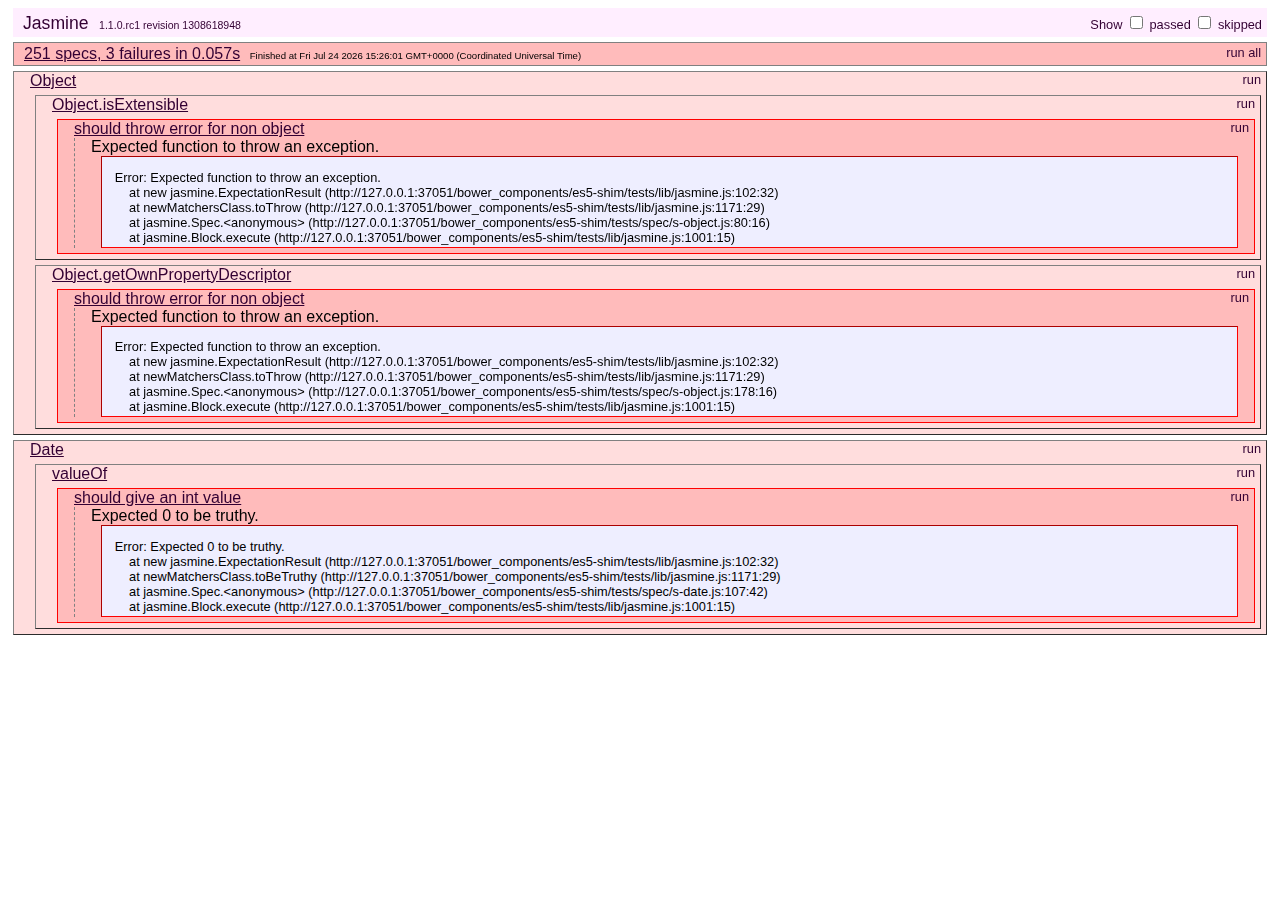
<file: bower_components/es5-shim/tests/index.html>
<!DOCTYPE HTML>
<html>
<head>
	<title>Jasmine Spec Runner</title>

	<link rel="shortcut icon" type="image/png" href="lib/jasmine_favicon.png">

	<link rel="stylesheet" type="text/css" href="lib/jasmine.css">
	<script type="text/javascript" src="lib/jasmine.js"></script>
	<script type="text/javascript" src="lib/jasmine-html.js"></script>
	<script type="text/javascript" src="lib/json2.js"></script>

	<!-- include helper files here... -->
	<script src="helpers/h.js"></script>
	<script src="helpers/h-kill.js"></script>
	<script src="helpers/h-matchers.js"></script>

	<!-- include source files here... -->
	<script src="../es5-shim.js"></script>
    <script src="../es5-sham.js"></script>

	<!-- include spec files here... -->
	<script src="spec/s-array.js"></script>
	<script src="spec/s-function.js"></script>
	<script src="spec/s-string.js"></script>
	<script src="spec/s-object.js"></script>
	<script src="spec/s-number.js"></script>
	<script src="spec/s-date.js"></script>


	<script type="text/javascript">
		(function() {
			var jasmineEnv = jasmine.getEnv();
			jasmineEnv.updateInterval = 1000;

			var trivialReporter = new jasmine.TrivialReporter();

			jasmineEnv.addReporter(trivialReporter);

			jasmineEnv.specFilter = function(spec) {
				return trivialReporter.specFilter(spec);
			};

			var currentWindowOnload = window.onload;

			window.onload = function() {
				if (currentWindowOnload) {
					currentWindowOnload();
				}
				execJasmine();
			};

			function execJasmine() {
				jasmineEnv.execute();
			}

		})();
	</script>

</head>

<body>
</body>
</html>
</file>
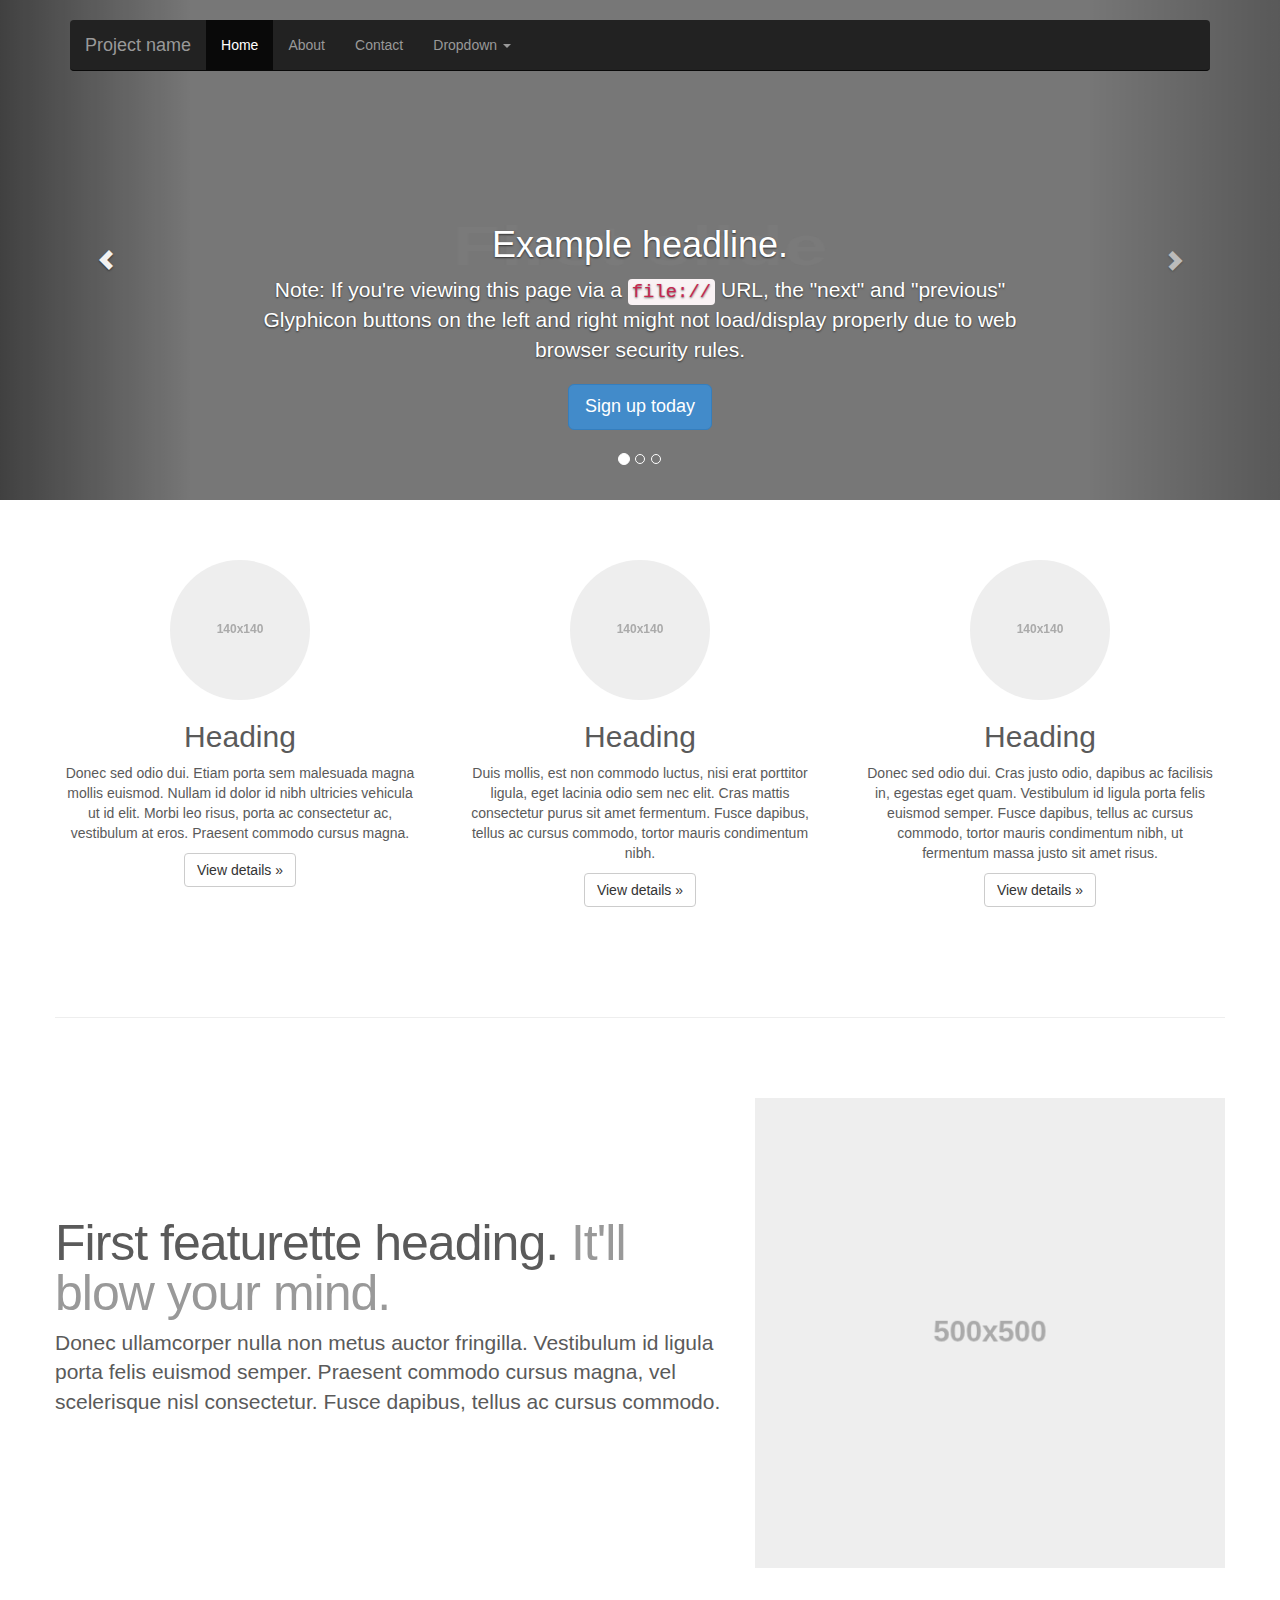
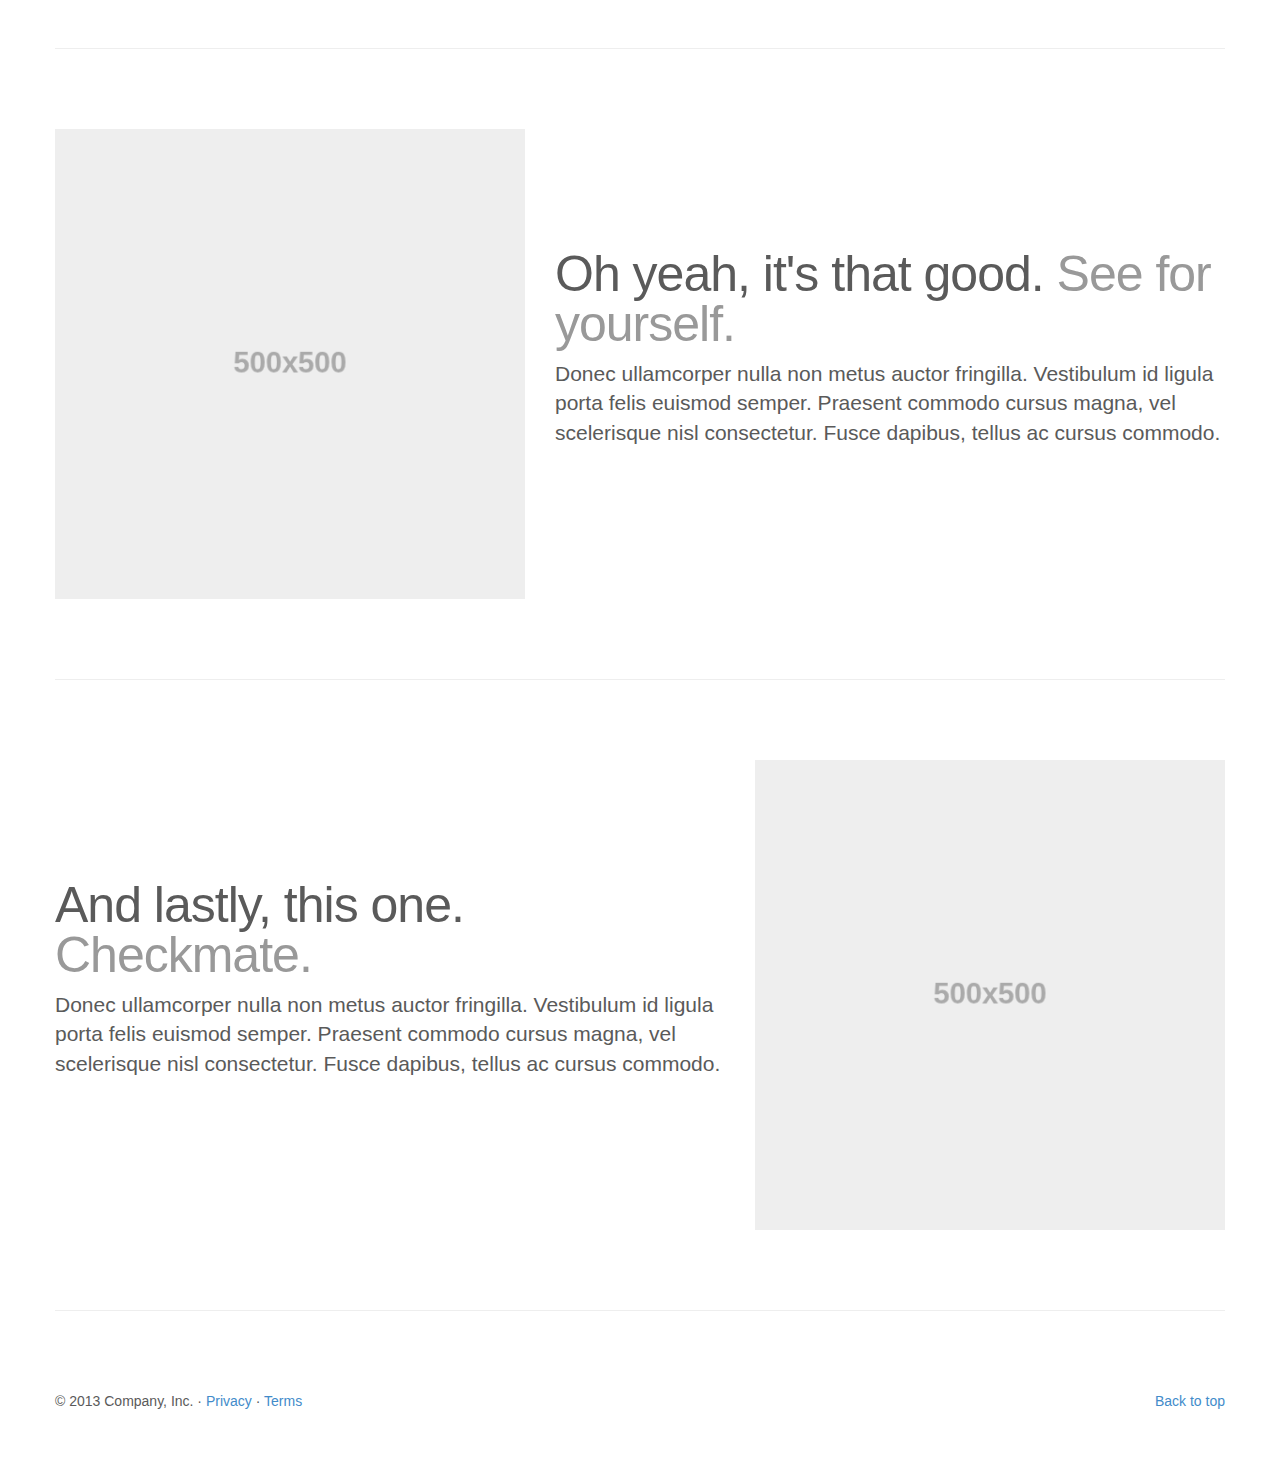
<file: bower_components/sass-bootstrap/examples/carousel/index.html>
<!DOCTYPE html>
<html lang="en">
  <head>
    <meta charset="utf-8">
    <meta http-equiv="X-UA-Compatible" content="IE=edge">
    <meta name="viewport" content="width=device-width, initial-scale=1.0">
    <meta name="description" content="">
    <meta name="author" content="">
    <link rel="shortcut icon" href="../../docs-assets/ico/favicon.png">

    <title>Carousel Template for Bootstrap</title>

    <!-- Bootstrap core CSS -->
    <link href="../../dist/css/bootstrap.css" rel="stylesheet">

    <!-- Just for debugging purposes. Don't actually copy this line! -->
    <!--[if lt IE 9]><script src="../../docs-assets/js/ie8-responsive-file-warning.js"></script><![endif]-->

    <!-- HTML5 shim and Respond.js IE8 support of HTML5 elements and media queries -->
    <!--[if lt IE 9]>
      <script src="https://oss.maxcdn.com/libs/html5shiv/3.7.0/html5shiv.js"></script>
      <script src="https://oss.maxcdn.com/libs/respond.js/1.3.0/respond.min.js"></script>
    <![endif]-->

    <!-- Custom styles for this template -->
    <link href="carousel.css" rel="stylesheet">
  </head>
<!-- NAVBAR
================================================== -->
  <body>
    <div class="navbar-wrapper">
      <div class="container">

        <div class="navbar navbar-inverse navbar-static-top" role="navigation">
          <div class="container">
            <div class="navbar-header">
              <button type="button" class="navbar-toggle" data-toggle="collapse" data-target=".navbar-collapse">
                <span class="sr-only">Toggle navigation</span>
                <span class="icon-bar"></span>
                <span class="icon-bar"></span>
                <span class="icon-bar"></span>
              </button>
              <a class="navbar-brand" href="#">Project name</a>
            </div>
            <div class="navbar-collapse collapse">
              <ul class="nav navbar-nav">
                <li class="active"><a href="#">Home</a></li>
                <li><a href="#about">About</a></li>
                <li><a href="#contact">Contact</a></li>
                <li class="dropdown">
                  <a href="#" class="dropdown-toggle" data-toggle="dropdown">Dropdown <b class="caret"></b></a>
                  <ul class="dropdown-menu">
                    <li><a href="#">Action</a></li>
                    <li><a href="#">Another action</a></li>
                    <li><a href="#">Something else here</a></li>
                    <li class="divider"></li>
                    <li class="dropdown-header">Nav header</li>
                    <li><a href="#">Separated link</a></li>
                    <li><a href="#">One more separated link</a></li>
                  </ul>
                </li>
              </ul>
            </div>
          </div>
        </div>

      </div>
    </div>


    <!-- Carousel
    ================================================== -->
    <div id="myCarousel" class="carousel slide" data-ride="carousel">
      <!-- Indicators -->
      <ol class="carousel-indicators">
        <li data-target="#myCarousel" data-slide-to="0" class="active"></li>
        <li data-target="#myCarousel" data-slide-to="1"></li>
        <li data-target="#myCarousel" data-slide-to="2"></li>
      </ol>
      <div class="carousel-inner">
        <div class="item active">
          <img data-src="holder.js/900x500/auto/#777:#7a7a7a/text:First slide" alt="First slide">
          <div class="container">
            <div class="carousel-caption">
              <h1>Example headline.</h1>
              <p>Note: If you're viewing this page via a <code>file://</code> URL, the "next" and "previous" Glyphicon buttons on the left and right might not load/display properly due to web browser security rules.</p>
              <p><a class="btn btn-lg btn-primary" href="#" role="button">Sign up today</a></p>
            </div>
          </div>
        </div>
        <div class="item">
          <img data-src="holder.js/900x500/auto/#666:#6a6a6a/text:Second slide" alt="Second slide">
          <div class="container">
            <div class="carousel-caption">
              <h1>Another example headline.</h1>
              <p>Cras justo odio, dapibus ac facilisis in, egestas eget quam. Donec id elit non mi porta gravida at eget metus. Nullam id dolor id nibh ultricies vehicula ut id elit.</p>
              <p><a class="btn btn-lg btn-primary" href="#" role="button">Learn more</a></p>
            </div>
          </div>
        </div>
        <div class="item">
          <img data-src="holder.js/900x500/auto/#555:#5a5a5a/text:Third slide" alt="Third slide">
          <div class="container">
            <div class="carousel-caption">
              <h1>One more for good measure.</h1>
              <p>Cras justo odio, dapibus ac facilisis in, egestas eget quam. Donec id elit non mi porta gravida at eget metus. Nullam id dolor id nibh ultricies vehicula ut id elit.</p>
              <p><a class="btn btn-lg btn-primary" href="#" role="button">Browse gallery</a></p>
            </div>
          </div>
        </div>
      </div>
      <a class="left carousel-control" href="#myCarousel" data-slide="prev"><span class="glyphicon glyphicon-chevron-left"></span></a>
      <a class="right carousel-control" href="#myCarousel" data-slide="next"><span class="glyphicon glyphicon-chevron-right"></span></a>
    </div><!-- /.carousel -->



    <!-- Marketing messaging and featurettes
    ================================================== -->
    <!-- Wrap the rest of the page in another container to center all the content. -->

    <div class="container marketing">

      <!-- Three columns of text below the carousel -->
      <div class="row">
        <div class="col-lg-4">
          <img class="img-circle" data-src="holder.js/140x140" alt="Generic placeholder image">
          <h2>Heading</h2>
          <p>Donec sed odio dui. Etiam porta sem malesuada magna mollis euismod. Nullam id dolor id nibh ultricies vehicula ut id elit. Morbi leo risus, porta ac consectetur ac, vestibulum at eros. Praesent commodo cursus magna.</p>
          <p><a class="btn btn-default" href="#" role="button">View details &raquo;</a></p>
        </div><!-- /.col-lg-4 -->
        <div class="col-lg-4">
          <img class="img-circle" data-src="holder.js/140x140" alt="Generic placeholder image">
          <h2>Heading</h2>
          <p>Duis mollis, est non commodo luctus, nisi erat porttitor ligula, eget lacinia odio sem nec elit. Cras mattis consectetur purus sit amet fermentum. Fusce dapibus, tellus ac cursus commodo, tortor mauris condimentum nibh.</p>
          <p><a class="btn btn-default" href="#" role="button">View details &raquo;</a></p>
        </div><!-- /.col-lg-4 -->
        <div class="col-lg-4">
          <img class="img-circle" data-src="holder.js/140x140" alt="Generic placeholder image">
          <h2>Heading</h2>
          <p>Donec sed odio dui. Cras justo odio, dapibus ac facilisis in, egestas eget quam. Vestibulum id ligula porta felis euismod semper. Fusce dapibus, tellus ac cursus commodo, tortor mauris condimentum nibh, ut fermentum massa justo sit amet risus.</p>
          <p><a class="btn btn-default" href="#" role="button">View details &raquo;</a></p>
        </div><!-- /.col-lg-4 -->
      </div><!-- /.row -->


      <!-- START THE FEATURETTES -->

      <hr class="featurette-divider">

      <div class="row featurette">
        <div class="col-md-7">
          <h2 class="featurette-heading">First featurette heading. <span class="text-muted">It'll blow your mind.</span></h2>
          <p class="lead">Donec ullamcorper nulla non metus auctor fringilla. Vestibulum id ligula porta felis euismod semper. Praesent commodo cursus magna, vel scelerisque nisl consectetur. Fusce dapibus, tellus ac cursus commodo.</p>
        </div>
        <div class="col-md-5">
          <img class="featurette-image img-responsive" data-src="holder.js/500x500/auto" alt="Generic placeholder image">
        </div>
      </div>

      <hr class="featurette-divider">

      <div class="row featurette">
        <div class="col-md-5">
          <img class="featurette-image img-responsive" data-src="holder.js/500x500/auto" alt="Generic placeholder image">
        </div>
        <div class="col-md-7">
          <h2 class="featurette-heading">Oh yeah, it's that good. <span class="text-muted">See for yourself.</span></h2>
          <p class="lead">Donec ullamcorper nulla non metus auctor fringilla. Vestibulum id ligula porta felis euismod semper. Praesent commodo cursus magna, vel scelerisque nisl consectetur. Fusce dapibus, tellus ac cursus commodo.</p>
        </div>
      </div>

      <hr class="featurette-divider">

      <div class="row featurette">
        <div class="col-md-7">
          <h2 class="featurette-heading">And lastly, this one. <span class="text-muted">Checkmate.</span></h2>
          <p class="lead">Donec ullamcorper nulla non metus auctor fringilla. Vestibulum id ligula porta felis euismod semper. Praesent commodo cursus magna, vel scelerisque nisl consectetur. Fusce dapibus, tellus ac cursus commodo.</p>
        </div>
        <div class="col-md-5">
          <img class="featurette-image img-responsive" data-src="holder.js/500x500/auto" alt="Generic placeholder image">
        </div>
      </div>

      <hr class="featurette-divider">

      <!-- /END THE FEATURETTES -->


      <!-- FOOTER -->
      <footer>
        <p class="pull-right"><a href="#">Back to top</a></p>
        <p>&copy; 2013 Company, Inc. &middot; <a href="#">Privacy</a> &middot; <a href="#">Terms</a></p>
      </footer>

    </div><!-- /.container -->


    <!-- Bootstrap core JavaScript
    ================================================== -->
    <!-- Placed at the end of the document so the pages load faster -->
    <script src="https://code.jquery.com/jquery-1.10.2.min.js"></script>
    <script src="../../dist/js/bootstrap.min.js"></script>
    <script src="../../docs-assets/js/holder.js"></script>
  </body>
</html>
</file>
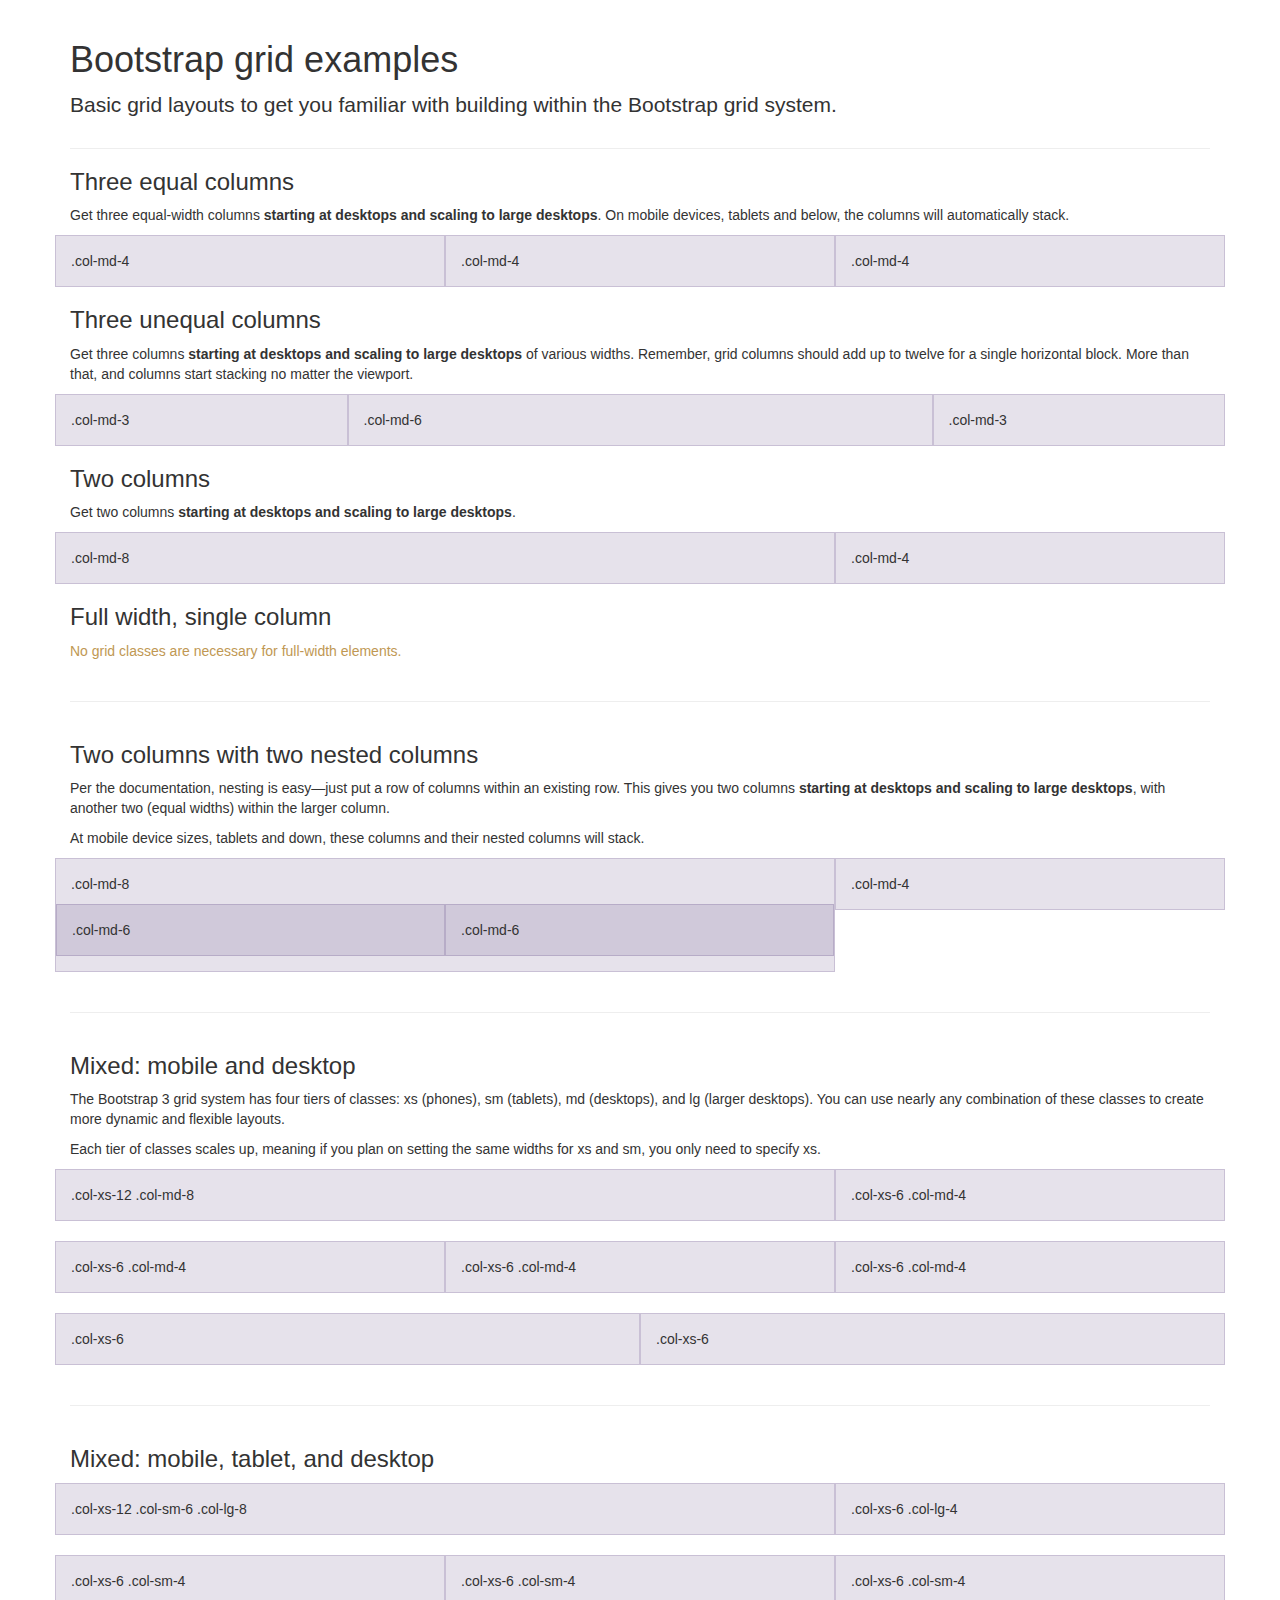
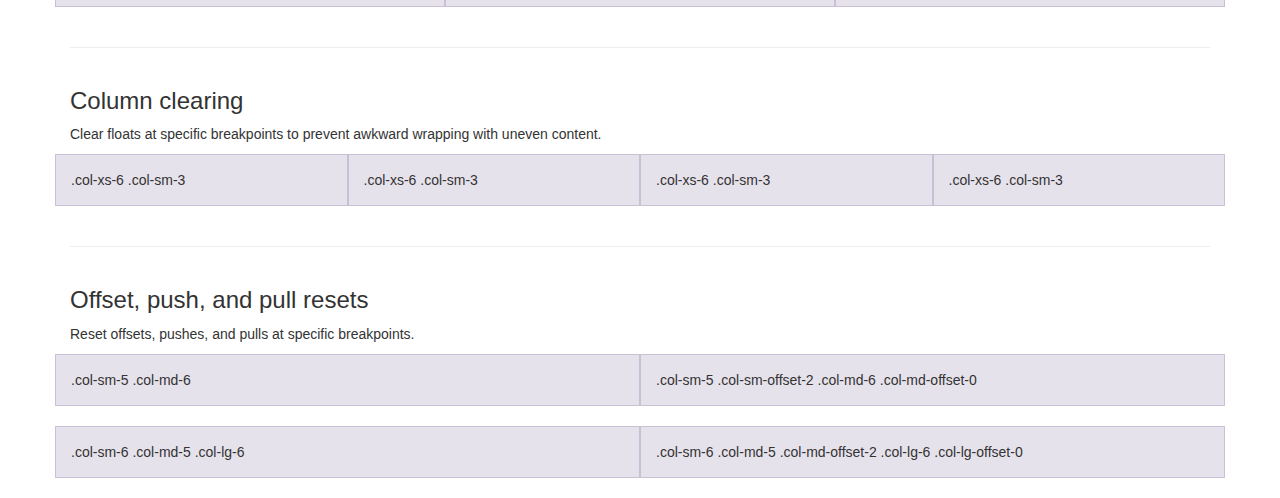
<file: bower_components/sass-bootstrap/examples/grid/index.html>
<!DOCTYPE html>
<html lang="en">
  <head>
    <meta charset="utf-8">
    <meta http-equiv="X-UA-Compatible" content="IE=edge">
    <meta name="viewport" content="width=device-width, initial-scale=1.0">
    <meta name="description" content="">
    <meta name="author" content="">
    <link rel="shortcut icon" href="../../docs-assets/ico/favicon.png">

    <title>Grid Template for Bootstrap</title>

    <!-- Bootstrap core CSS -->
    <link href="../../dist/css/bootstrap.css" rel="stylesheet">

    <!-- Custom styles for this template -->
    <link href="grid.css" rel="stylesheet">

    <!-- Just for debugging purposes. Don't actually copy this line! -->
    <!--[if lt IE 9]><script src="../../docs-assets/js/ie8-responsive-file-warning.js"></script><![endif]-->

    <!-- HTML5 shim and Respond.js IE8 support of HTML5 elements and media queries -->
    <!--[if lt IE 9]>
      <script src="https://oss.maxcdn.com/libs/html5shiv/3.7.0/html5shiv.js"></script>
      <script src="https://oss.maxcdn.com/libs/respond.js/1.3.0/respond.min.js"></script>
    <![endif]-->
  </head>

  <body>
    <div class="container">

      <div class="page-header">
        <h1>Bootstrap grid examples</h1>
        <p class="lead">Basic grid layouts to get you familiar with building within the Bootstrap grid system.</p>
      </div>

      <h3>Three equal columns</h3>
      <p>Get three equal-width columns <strong>starting at desktops and scaling to large desktops</strong>. On mobile devices, tablets and below, the columns will automatically stack.</p>
      <div class="row">
        <div class="col-md-4">.col-md-4</div>
        <div class="col-md-4">.col-md-4</div>
        <div class="col-md-4">.col-md-4</div>
      </div>

      <h3>Three unequal columns</h3>
      <p>Get three columns <strong>starting at desktops and scaling to large desktops</strong> of various widths. Remember, grid columns should add up to twelve for a single horizontal block. More than that, and columns start stacking no matter the viewport.</p>
      <div class="row">
        <div class="col-md-3">.col-md-3</div>
        <div class="col-md-6">.col-md-6</div>
        <div class="col-md-3">.col-md-3</div>
      </div>

      <h3>Two columns</h3>
      <p>Get two columns <strong>starting at desktops and scaling to large desktops</strong>.</p>
      <div class="row">
        <div class="col-md-8">.col-md-8</div>
        <div class="col-md-4">.col-md-4</div>
      </div>

      <h3>Full width, single column</h3>
      <p class="text-warning">No grid classes are necessary for full-width elements.</p>

      <hr>

      <h3>Two columns with two nested columns</h3>
      <p>Per the documentation, nesting is easy—just put a row of columns within an existing row. This gives you two columns <strong>starting at desktops and scaling to large desktops</strong>, with another two (equal widths) within the larger column.</p>
      <p>At mobile device sizes, tablets and down, these columns and their nested columns will stack.</p>
      <div class="row">
        <div class="col-md-8">
          .col-md-8
          <div class="row">
            <div class="col-md-6">.col-md-6</div>
            <div class="col-md-6">.col-md-6</div>
          </div>
        </div>
        <div class="col-md-4">.col-md-4</div>
      </div>

      <hr>

      <h3>Mixed: mobile and desktop</h3>
      <p>The Bootstrap 3 grid system has four tiers of classes: xs (phones), sm (tablets), md (desktops), and lg (larger desktops). You can use nearly any combination of these classes to create more dynamic and flexible layouts.</p>
      <p>Each tier of classes scales up, meaning if you plan on setting the same widths for xs and sm, you only need to specify xs.</p>
      <div class="row">
        <div class="col-xs-12 col-md-8">.col-xs-12 .col-md-8</div>
        <div class="col-xs-6 col-md-4">.col-xs-6 .col-md-4</div>
      </div>
      <div class="row">
        <div class="col-xs-6 col-md-4">.col-xs-6 .col-md-4</div>
        <div class="col-xs-6 col-md-4">.col-xs-6 .col-md-4</div>
        <div class="col-xs-6 col-md-4">.col-xs-6 .col-md-4</div>
      </div>
      <div class="row">
        <div class="col-xs-6">.col-xs-6</div>
        <div class="col-xs-6">.col-xs-6</div>
      </div>

      <hr>

      <h3>Mixed: mobile, tablet, and desktop</h3>
      <p></p>
      <div class="row">
        <div class="col-xs-12 col-sm-6 col-lg-8">.col-xs-12 .col-sm-6 .col-lg-8</div>
        <div class="col-xs-6 col-lg-4">.col-xs-6 .col-lg-4</div>
      </div>
      <div class="row">
        <div class="col-xs-6 col-sm-4">.col-xs-6 .col-sm-4</div>
        <div class="col-xs-6 col-sm-4">.col-xs-6 .col-sm-4</div>
        <div class="col-xs-6 col-sm-4">.col-xs-6 .col-sm-4</div>
      </div>

      <hr>

      <h3>Column clearing</h3>
      <p>Clear floats at specific breakpoints to prevent awkward wrapping with uneven content.</p>
      <div class="row">
        <div class="col-xs-6 col-sm-3">.col-xs-6 .col-sm-3</div>
        <div class="col-xs-6 col-sm-3">.col-xs-6 .col-sm-3</div>

        <!-- Add the extra clearfix for only the required viewport -->
        <div class="clearfix visible-xs"></div>

        <div class="col-xs-6 col-sm-3">.col-xs-6 .col-sm-3</div>
        <div class="col-xs-6 col-sm-3">.col-xs-6 .col-sm-3</div>
      </div>

      <hr>

      <h3>Offset, push, and pull resets</h3>
      <p>Reset offsets, pushes, and pulls at specific breakpoints.</p>
      <div class="row">
        <div class="col-sm-5 col-md-6">.col-sm-5 .col-md-6</div>
        <div class="col-sm-5 col-sm-offset-2 col-md-6 col-md-offset-0">.col-sm-5 .col-sm-offset-2 .col-md-6 .col-md-offset-0</div>
      </div>
      <div class="row">
        <div class="col-sm-6 col-md-5 col-lg-6">.col-sm-6 .col-md-5 .col-lg-6</div>
        <div class="col-sm-6 col-md-5 col-md-offset-2 col-lg-6 col-lg-offset-0">.col-sm-6 .col-md-5 .col-md-offset-2 .col-lg-6 .col-lg-offset-0</div>
      </div>


    </div> <!-- /container -->


    <!-- Bootstrap core JavaScript
    ================================================== -->
    <!-- Placed at the end of the document so the pages load faster -->
  </body>
</html>
</file>
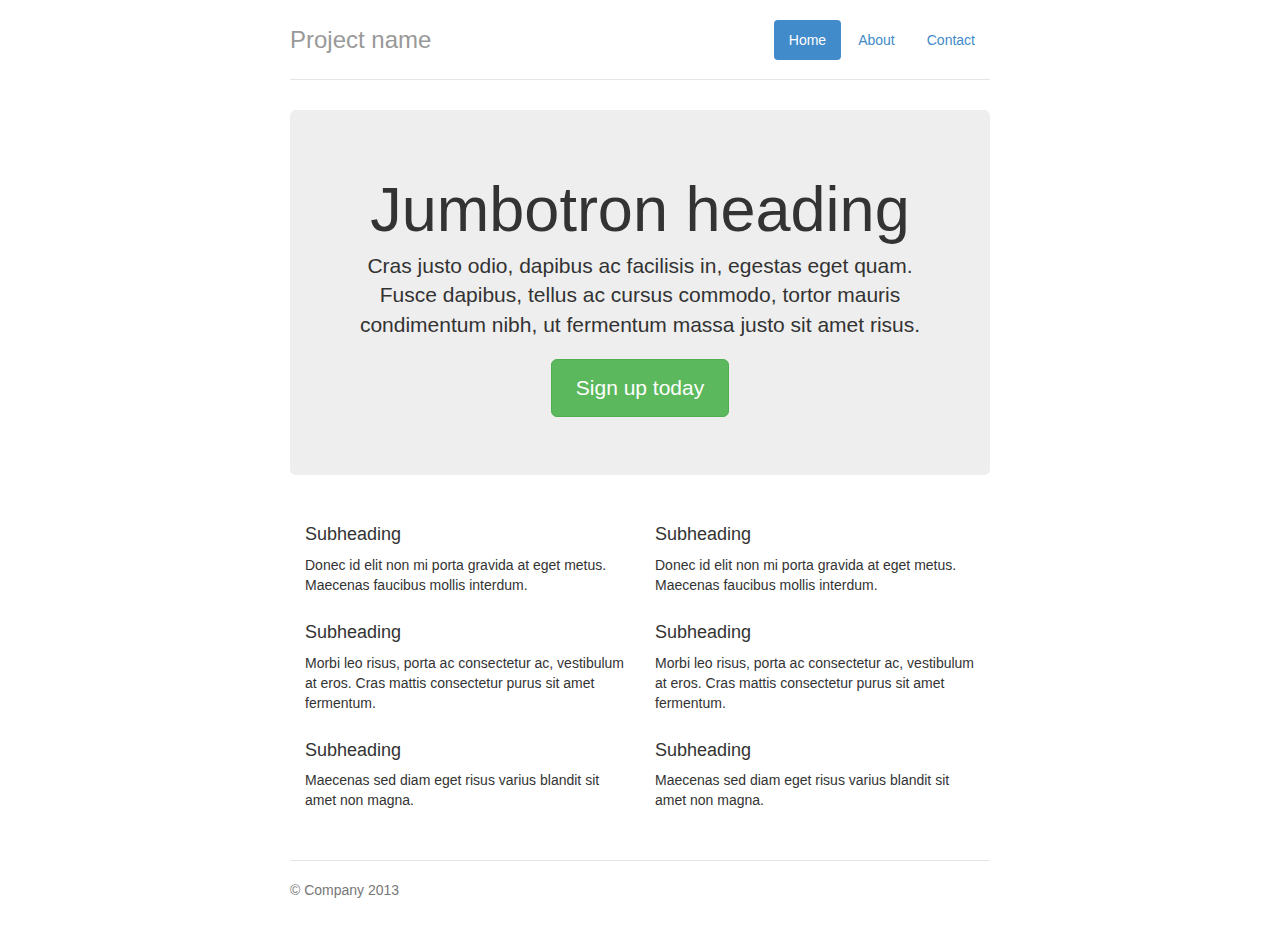
<file: bower_components/sass-bootstrap/examples/jumbotron-narrow/index.html>
<!DOCTYPE html>
<html lang="en">
  <head>
    <meta charset="utf-8">
    <meta http-equiv="X-UA-Compatible" content="IE=edge">
    <meta name="viewport" content="width=device-width, initial-scale=1.0">
    <meta name="description" content="">
    <meta name="author" content="">
    <link rel="shortcut icon" href="../../docs-assets/ico/favicon.png">

    <title>Narrow Jumbotron Template for Bootstrap</title>

    <!-- Bootstrap core CSS -->
    <link href="../../dist/css/bootstrap.css" rel="stylesheet">

    <!-- Custom styles for this template -->
    <link href="jumbotron-narrow.css" rel="stylesheet">

    <!-- Just for debugging purposes. Don't actually copy this line! -->
    <!--[if lt IE 9]><script src="../../docs-assets/js/ie8-responsive-file-warning.js"></script><![endif]-->

    <!-- HTML5 shim and Respond.js IE8 support of HTML5 elements and media queries -->
    <!--[if lt IE 9]>
      <script src="https://oss.maxcdn.com/libs/html5shiv/3.7.0/html5shiv.js"></script>
      <script src="https://oss.maxcdn.com/libs/respond.js/1.3.0/respond.min.js"></script>
    <![endif]-->
  </head>

  <body>

    <div class="container">
      <div class="header">
        <ul class="nav nav-pills pull-right">
          <li class="active"><a href="#">Home</a></li>
          <li><a href="#">About</a></li>
          <li><a href="#">Contact</a></li>
        </ul>
        <h3 class="text-muted">Project name</h3>
      </div>

      <div class="jumbotron">
        <h1>Jumbotron heading</h1>
        <p class="lead">Cras justo odio, dapibus ac facilisis in, egestas eget quam. Fusce dapibus, tellus ac cursus commodo, tortor mauris condimentum nibh, ut fermentum massa justo sit amet risus.</p>
        <p><a class="btn btn-lg btn-success" href="#" role="button">Sign up today</a></p>
      </div>

      <div class="row marketing">
        <div class="col-lg-6">
          <h4>Subheading</h4>
          <p>Donec id elit non mi porta gravida at eget metus. Maecenas faucibus mollis interdum.</p>

          <h4>Subheading</h4>
          <p>Morbi leo risus, porta ac consectetur ac, vestibulum at eros. Cras mattis consectetur purus sit amet fermentum.</p>

          <h4>Subheading</h4>
          <p>Maecenas sed diam eget risus varius blandit sit amet non magna.</p>
        </div>

        <div class="col-lg-6">
          <h4>Subheading</h4>
          <p>Donec id elit non mi porta gravida at eget metus. Maecenas faucibus mollis interdum.</p>

          <h4>Subheading</h4>
          <p>Morbi leo risus, porta ac consectetur ac, vestibulum at eros. Cras mattis consectetur purus sit amet fermentum.</p>

          <h4>Subheading</h4>
          <p>Maecenas sed diam eget risus varius blandit sit amet non magna.</p>
        </div>
      </div>

      <div class="footer">
        <p>&copy; Company 2013</p>
      </div>

    </div> <!-- /container -->


    <!-- Bootstrap core JavaScript
    ================================================== -->
    <!-- Placed at the end of the document so the pages load faster -->
  </body>
</html>
</file>
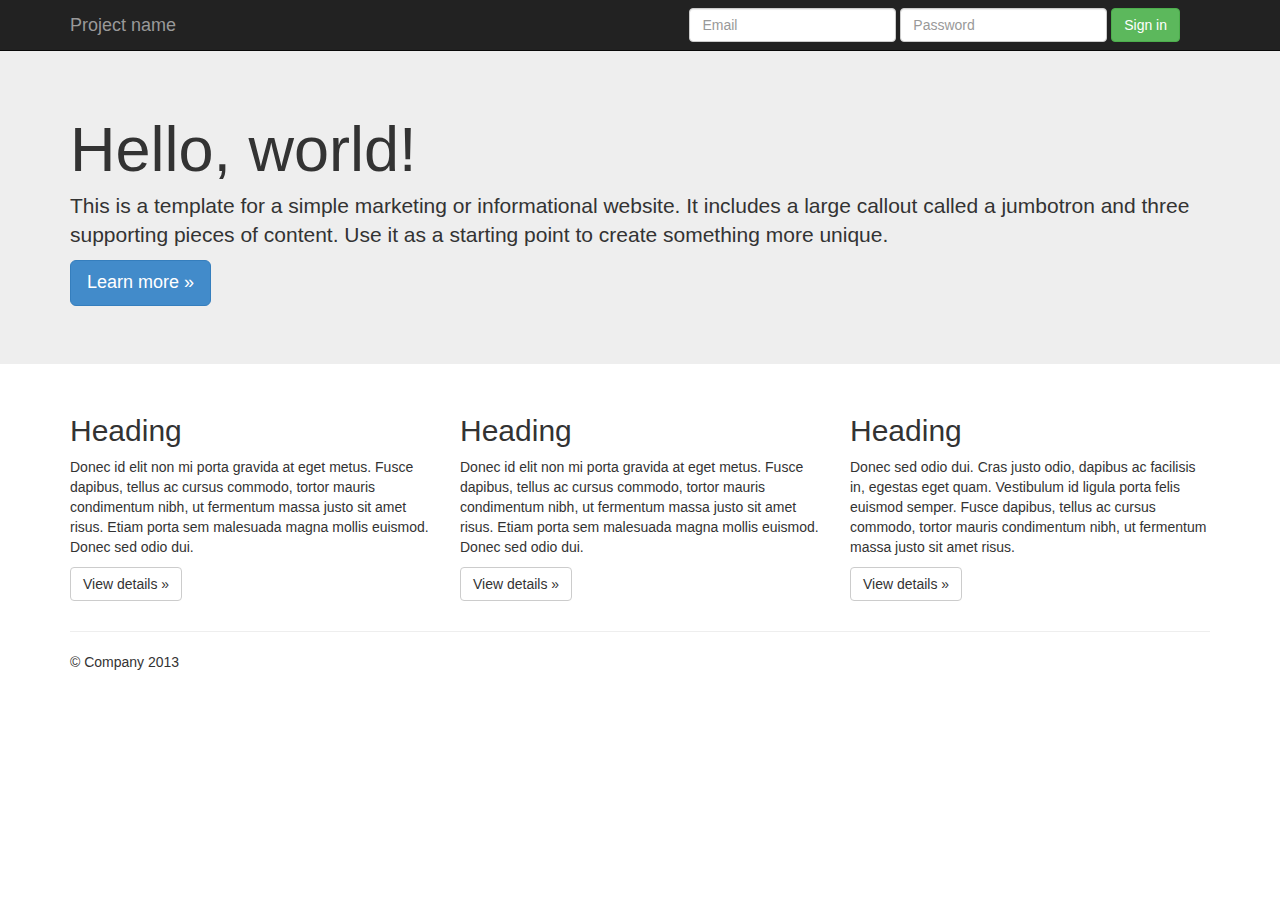
<file: bower_components/sass-bootstrap/examples/jumbotron/index.html>
<!DOCTYPE html>
<html lang="en">
  <head>
    <meta charset="utf-8">
    <meta http-equiv="X-UA-Compatible" content="IE=edge">
    <meta name="viewport" content="width=device-width, initial-scale=1.0">
    <meta name="description" content="">
    <meta name="author" content="">
    <link rel="shortcut icon" href="../../docs-assets/ico/favicon.png">

    <title>Jumbotron Template for Bootstrap</title>

    <!-- Bootstrap core CSS -->
    <link href="../../dist/css/bootstrap.css" rel="stylesheet">

    <!-- Custom styles for this template -->
    <link href="jumbotron.css" rel="stylesheet">

    <!-- Just for debugging purposes. Don't actually copy this line! -->
    <!--[if lt IE 9]><script src="../../docs-assets/js/ie8-responsive-file-warning.js"></script><![endif]-->

    <!-- HTML5 shim and Respond.js IE8 support of HTML5 elements and media queries -->
    <!--[if lt IE 9]>
      <script src="https://oss.maxcdn.com/libs/html5shiv/3.7.0/html5shiv.js"></script>
      <script src="https://oss.maxcdn.com/libs/respond.js/1.3.0/respond.min.js"></script>
    <![endif]-->
  </head>

  <body>

    <div class="navbar navbar-inverse navbar-fixed-top" role="navigation">
      <div class="container">
        <div class="navbar-header">
          <button type="button" class="navbar-toggle" data-toggle="collapse" data-target=".navbar-collapse">
            <span class="sr-only">Toggle navigation</span>
            <span class="icon-bar"></span>
            <span class="icon-bar"></span>
            <span class="icon-bar"></span>
          </button>
          <a class="navbar-brand" href="#">Project name</a>
        </div>
        <div class="navbar-collapse collapse">
          <form class="navbar-form navbar-right">
            <div class="form-group">
              <input type="text" placeholder="Email" class="form-control">
            </div>
            <div class="form-group">
              <input type="password" placeholder="Password" class="form-control">
            </div>
            <button type="submit" class="btn btn-success">Sign in</button>
          </form>
        </div><!--/.navbar-collapse -->
      </div>
    </div>

    <!-- Main jumbotron for a primary marketing message or call to action -->
    <div class="jumbotron">
      <div class="container">
        <h1>Hello, world!</h1>
        <p>This is a template for a simple marketing or informational website. It includes a large callout called a jumbotron and three supporting pieces of content. Use it as a starting point to create something more unique.</p>
        <p><a class="btn btn-primary btn-lg" role="button">Learn more &raquo;</a></p>
      </div>
    </div>

    <div class="container">
      <!-- Example row of columns -->
      <div class="row">
        <div class="col-md-4">
          <h2>Heading</h2>
          <p>Donec id elit non mi porta gravida at eget metus. Fusce dapibus, tellus ac cursus commodo, tortor mauris condimentum nibh, ut fermentum massa justo sit amet risus. Etiam porta sem malesuada magna mollis euismod. Donec sed odio dui. </p>
          <p><a class="btn btn-default" href="#" role="button">View details &raquo;</a></p>
        </div>
        <div class="col-md-4">
          <h2>Heading</h2>
          <p>Donec id elit non mi porta gravida at eget metus. Fusce dapibus, tellus ac cursus commodo, tortor mauris condimentum nibh, ut fermentum massa justo sit amet risus. Etiam porta sem malesuada magna mollis euismod. Donec sed odio dui. </p>
          <p><a class="btn btn-default" href="#" role="button">View details &raquo;</a></p>
       </div>
        <div class="col-md-4">
          <h2>Heading</h2>
          <p>Donec sed odio dui. Cras justo odio, dapibus ac facilisis in, egestas eget quam. Vestibulum id ligula porta felis euismod semper. Fusce dapibus, tellus ac cursus commodo, tortor mauris condimentum nibh, ut fermentum massa justo sit amet risus.</p>
          <p><a class="btn btn-default" href="#" role="button">View details &raquo;</a></p>
        </div>
      </div>

      <hr>

      <footer>
        <p>&copy; Company 2013</p>
      </footer>
    </div> <!-- /container -->


    <!-- Bootstrap core JavaScript
    ================================================== -->
    <!-- Placed at the end of the document so the pages load faster -->
    <script src="https://code.jquery.com/jquery-1.10.2.min.js"></script>
    <script src="../../dist/js/bootstrap.min.js"></script>
  </body>
</html>
</file>
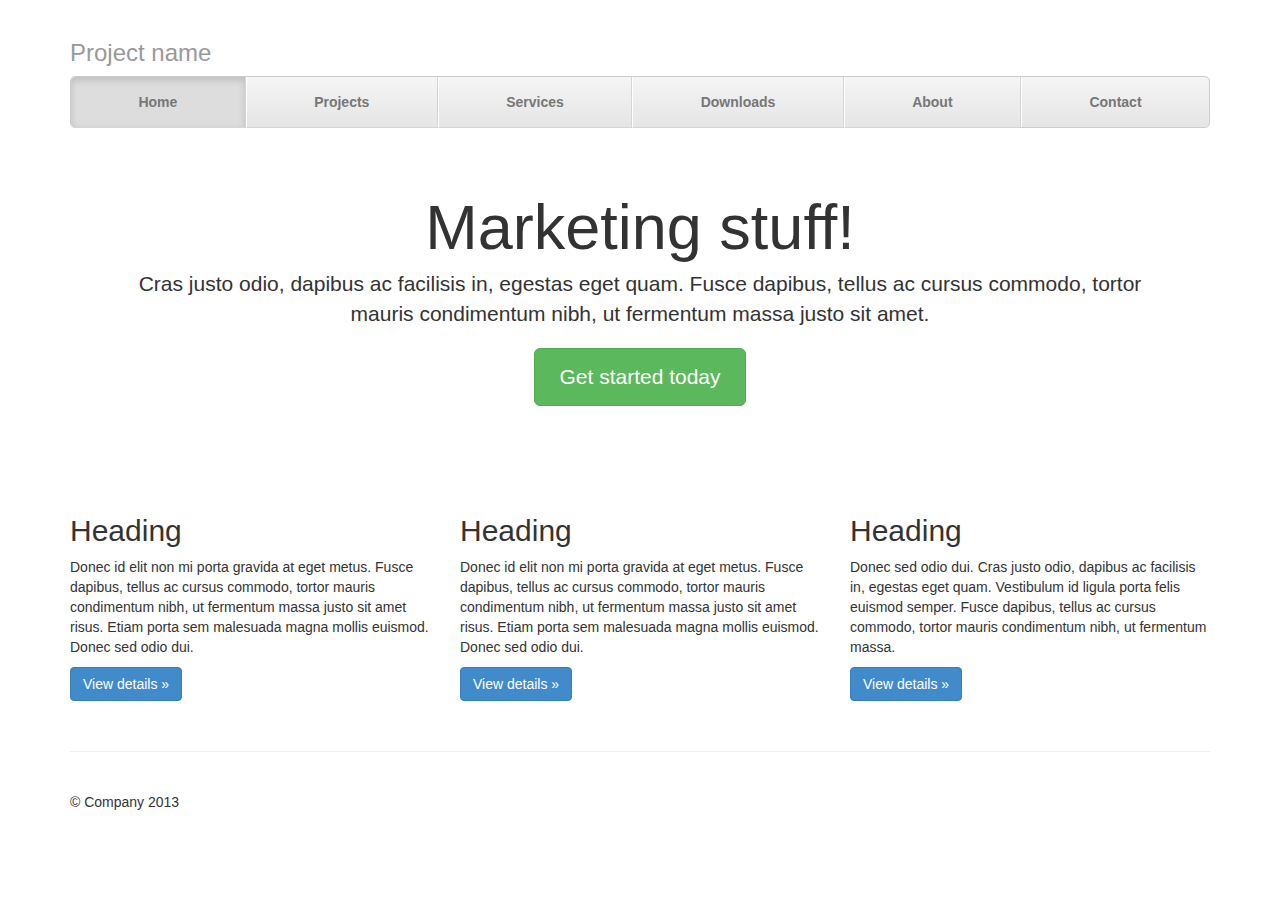
<file: bower_components/sass-bootstrap/examples/justified-nav/index.html>
<!DOCTYPE html>
<html lang="en">
  <head>
    <meta charset="utf-8">
    <meta http-equiv="X-UA-Compatible" content="IE=edge">
    <meta name="viewport" content="width=device-width, initial-scale=1.0">
    <meta name="description" content="">
    <meta name="author" content="">
    <link rel="shortcut icon" href="../../docs-assets/ico/favicon.png">

    <title>Justified Nav Template for Bootstrap</title>

    <!-- Bootstrap core CSS -->
    <link href="../../dist/css/bootstrap.css" rel="stylesheet">

    <!-- Custom styles for this template -->
    <link href="justified-nav.css" rel="stylesheet">

    <!-- Just for debugging purposes. Don't actually copy this line! -->
    <!--[if lt IE 9]><script src="../../docs-assets/js/ie8-responsive-file-warning.js"></script><![endif]-->

    <!-- HTML5 shim and Respond.js IE8 support of HTML5 elements and media queries -->
    <!--[if lt IE 9]>
      <script src="https://oss.maxcdn.com/libs/html5shiv/3.7.0/html5shiv.js"></script>
      <script src="https://oss.maxcdn.com/libs/respond.js/1.3.0/respond.min.js"></script>
    <![endif]-->
  </head>

  <body>

    <div class="container">

      <div class="masthead">
        <h3 class="text-muted">Project name</h3>
        <ul class="nav nav-justified">
          <li class="active"><a href="#">Home</a></li>
          <li><a href="#">Projects</a></li>
          <li><a href="#">Services</a></li>
          <li><a href="#">Downloads</a></li>
          <li><a href="#">About</a></li>
          <li><a href="#">Contact</a></li>
        </ul>
      </div>

      <!-- Jumbotron -->
      <div class="jumbotron">
        <h1>Marketing stuff!</h1>
        <p class="lead">Cras justo odio, dapibus ac facilisis in, egestas eget quam. Fusce dapibus, tellus ac cursus commodo, tortor mauris condimentum nibh, ut fermentum massa justo sit amet.</p>
        <p><a class="btn btn-lg btn-success" href="#" role="button">Get started today</a></p>
      </div>

      <!-- Example row of columns -->
      <div class="row">
        <div class="col-lg-4">
          <h2>Heading</h2>
          <p>Donec id elit non mi porta gravida at eget metus. Fusce dapibus, tellus ac cursus commodo, tortor mauris condimentum nibh, ut fermentum massa justo sit amet risus. Etiam porta sem malesuada magna mollis euismod. Donec sed odio dui. </p>
          <p><a class="btn btn-primary" href="#" role="button">View details &raquo;</a></p>
        </div>
        <div class="col-lg-4">
          <h2>Heading</h2>
          <p>Donec id elit non mi porta gravida at eget metus. Fusce dapibus, tellus ac cursus commodo, tortor mauris condimentum nibh, ut fermentum massa justo sit amet risus. Etiam porta sem malesuada magna mollis euismod. Donec sed odio dui. </p>
          <p><a class="btn btn-primary" href="#" role="button">View details &raquo;</a></p>
       </div>
        <div class="col-lg-4">
          <h2>Heading</h2>
          <p>Donec sed odio dui. Cras justo odio, dapibus ac facilisis in, egestas eget quam. Vestibulum id ligula porta felis euismod semper. Fusce dapibus, tellus ac cursus commodo, tortor mauris condimentum nibh, ut fermentum massa.</p>
          <p><a class="btn btn-primary" href="#" role="button">View details &raquo;</a></p>
        </div>
      </div>

      <!-- Site footer -->
      <div class="footer">
        <p>&copy; Company 2013</p>
      </div>

    </div> <!-- /container -->


    <!-- Bootstrap core JavaScript
    ================================================== -->
    <!-- Placed at the end of the document so the pages load faster -->
  </body>
</html>
</file>
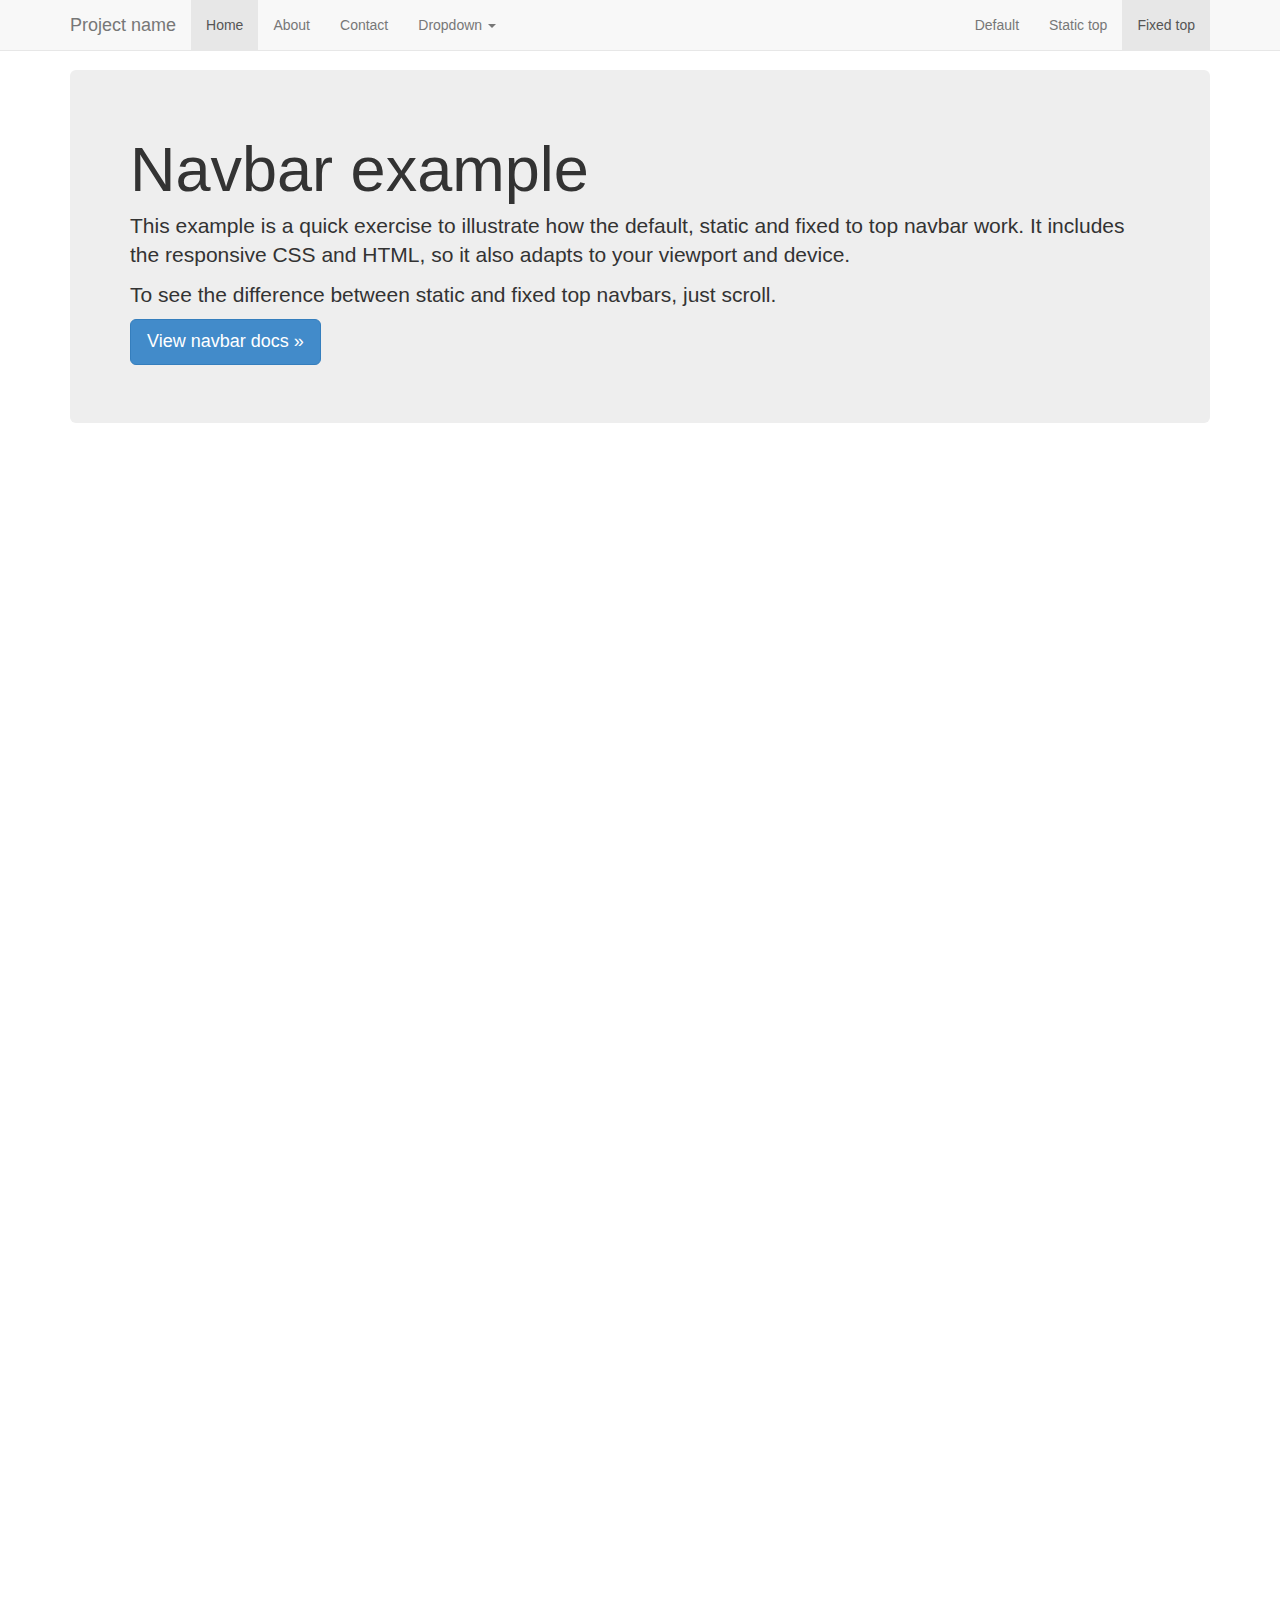
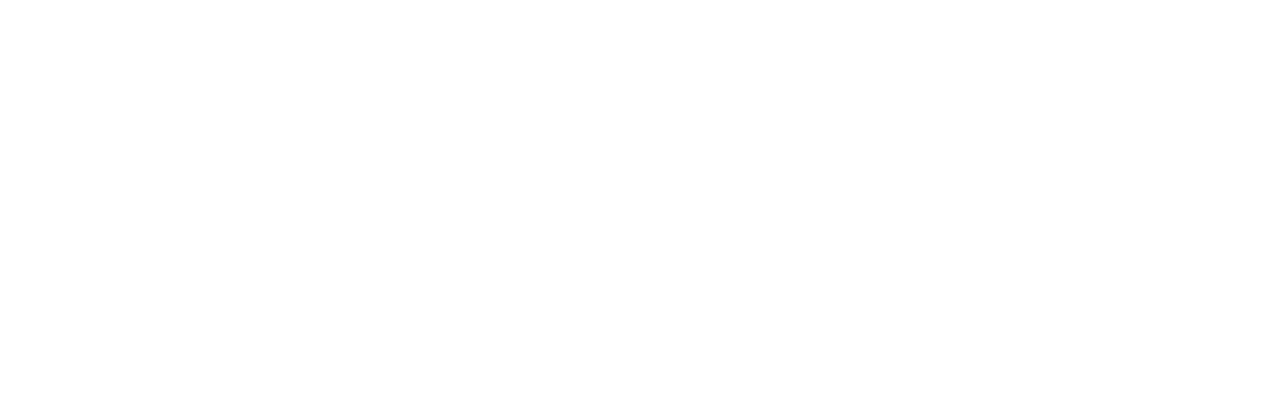
<file: bower_components/sass-bootstrap/examples/navbar-fixed-top/index.html>
<!DOCTYPE html>
<html lang="en">
  <head>
    <meta charset="utf-8">
    <meta http-equiv="X-UA-Compatible" content="IE=edge">
    <meta name="viewport" content="width=device-width, initial-scale=1.0">
    <meta name="description" content="">
    <meta name="author" content="">
    <link rel="shortcut icon" href="../../docs-assets/ico/favicon.png">

    <title>Fixed Top Navbar Example for Bootstrap</title>

    <!-- Bootstrap core CSS -->
    <link href="../../dist/css/bootstrap.css" rel="stylesheet">

    <!-- Custom styles for this template -->
    <link href="navbar-fixed-top.css" rel="stylesheet">

    <!-- Just for debugging purposes. Don't actually copy this line! -->
    <!--[if lt IE 9]><script src="../../docs-assets/js/ie8-responsive-file-warning.js"></script><![endif]-->

    <!-- HTML5 shim and Respond.js IE8 support of HTML5 elements and media queries -->
    <!--[if lt IE 9]>
      <script src="https://oss.maxcdn.com/libs/html5shiv/3.7.0/html5shiv.js"></script>
      <script src="https://oss.maxcdn.com/libs/respond.js/1.3.0/respond.min.js"></script>
    <![endif]-->
  </head>

  <body>

    <!-- Fixed navbar -->
    <div class="navbar navbar-default navbar-fixed-top" role="navigation">
      <div class="container">
        <div class="navbar-header">
          <button type="button" class="navbar-toggle" data-toggle="collapse" data-target=".navbar-collapse">
            <span class="sr-only">Toggle navigation</span>
            <span class="icon-bar"></span>
            <span class="icon-bar"></span>
            <span class="icon-bar"></span>
          </button>
          <a class="navbar-brand" href="#">Project name</a>
        </div>
        <div class="navbar-collapse collapse">
          <ul class="nav navbar-nav">
            <li class="active"><a href="#">Home</a></li>
            <li><a href="#about">About</a></li>
            <li><a href="#contact">Contact</a></li>
            <li class="dropdown">
              <a href="#" class="dropdown-toggle" data-toggle="dropdown">Dropdown <b class="caret"></b></a>
              <ul class="dropdown-menu">
                <li><a href="#">Action</a></li>
                <li><a href="#">Another action</a></li>
                <li><a href="#">Something else here</a></li>
                <li class="divider"></li>
                <li class="dropdown-header">Nav header</li>
                <li><a href="#">Separated link</a></li>
                <li><a href="#">One more separated link</a></li>
              </ul>
            </li>
          </ul>
          <ul class="nav navbar-nav navbar-right">
            <li><a href="../navbar/">Default</a></li>
            <li><a href="../navbar-static-top/">Static top</a></li>
            <li class="active"><a href="./">Fixed top</a></li>
          </ul>
        </div><!--/.nav-collapse -->
      </div>
    </div>

    <div class="container">

      <!-- Main component for a primary marketing message or call to action -->
      <div class="jumbotron">
        <h1>Navbar example</h1>
        <p>This example is a quick exercise to illustrate how the default, static and fixed to top navbar work. It includes the responsive CSS and HTML, so it also adapts to your viewport and device.</p>
        <p>To see the difference between static and fixed top navbars, just scroll.</p>
        <p>
          <a class="btn btn-lg btn-primary" href="../../components/#navbar" role="button">View navbar docs &raquo;</a>
        </p>
      </div>

    </div> <!-- /container -->


    <!-- Bootstrap core JavaScript
    ================================================== -->
    <!-- Placed at the end of the document so the pages load faster -->
    <script src="https://code.jquery.com/jquery-1.10.2.min.js"></script>
    <script src="../../dist/js/bootstrap.min.js"></script>
  </body>
</html>
</file>
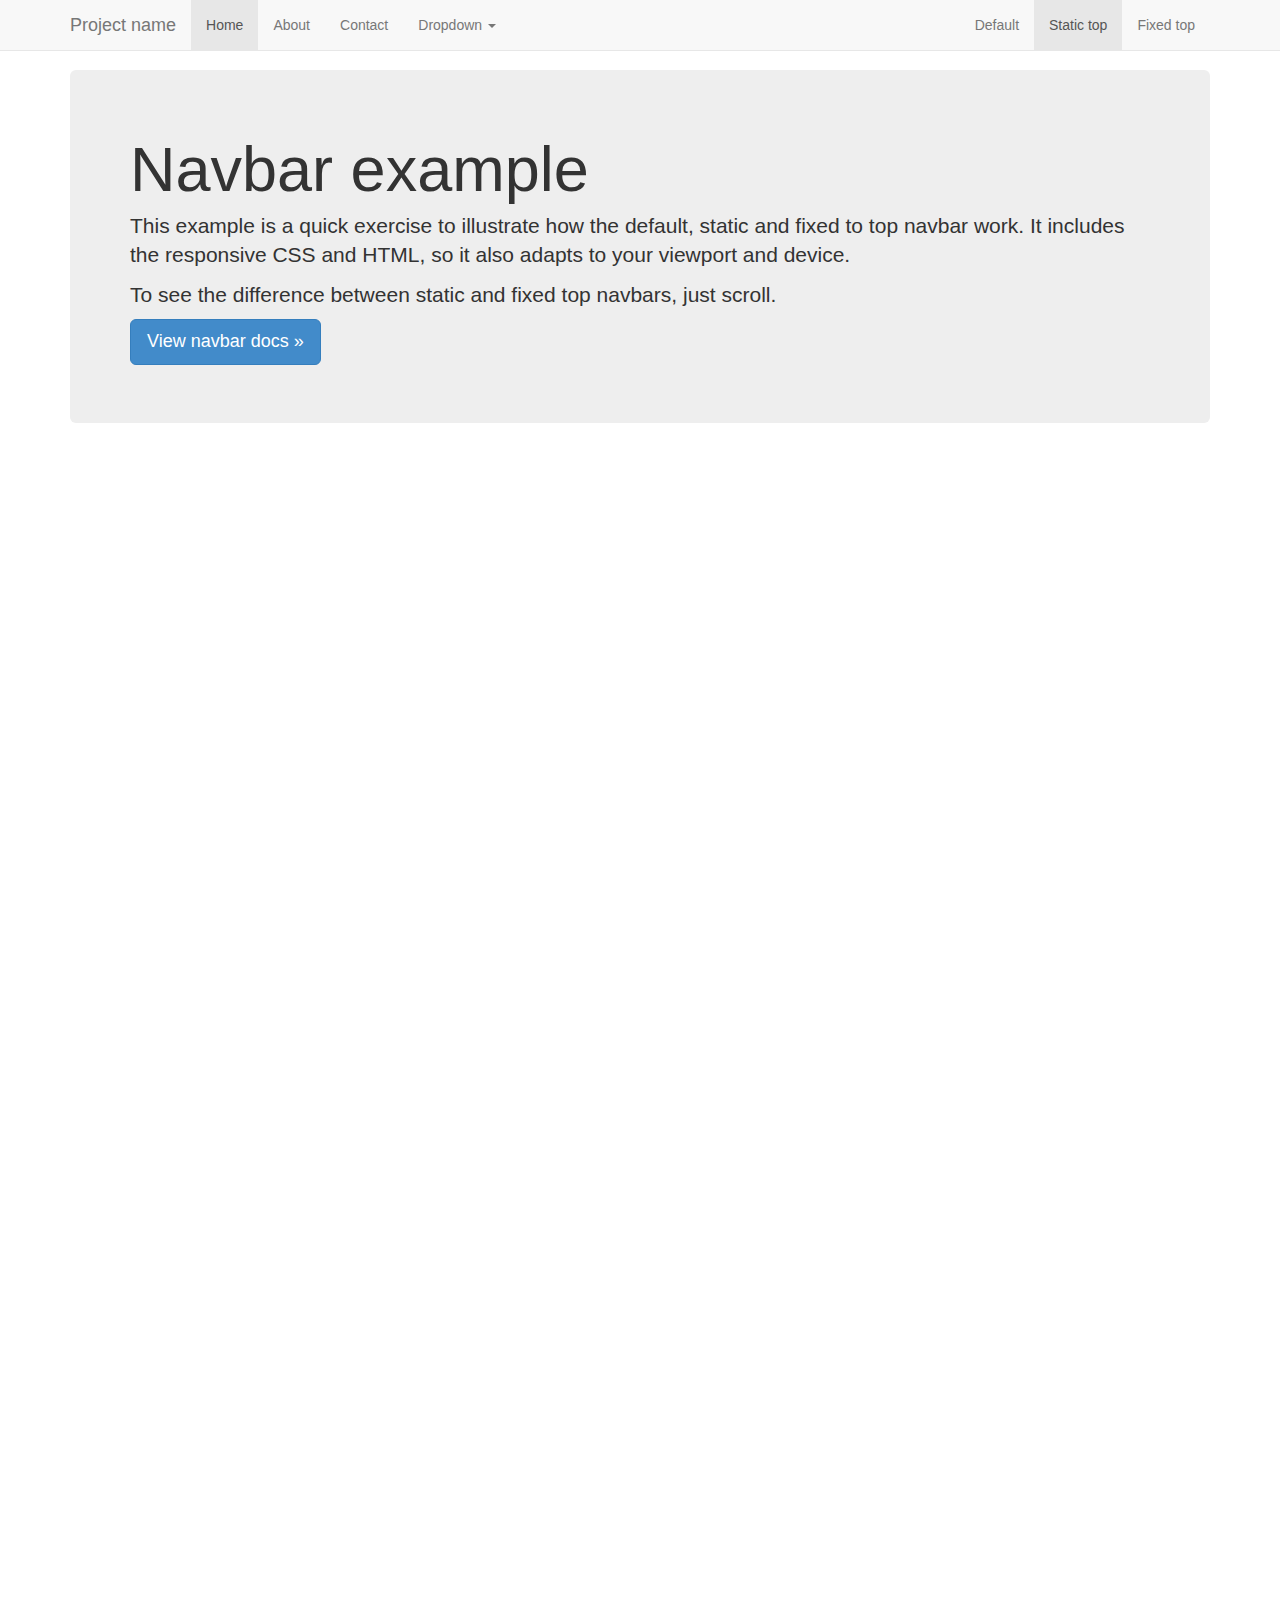
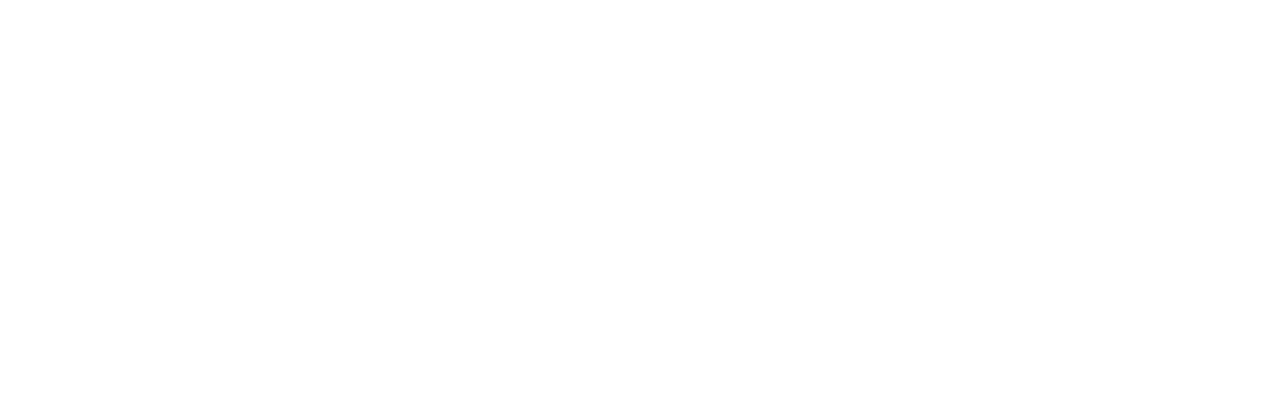
<file: bower_components/sass-bootstrap/examples/navbar-static-top/index.html>
<!DOCTYPE html>
<html lang="en">
  <head>
    <meta charset="utf-8">
    <meta http-equiv="X-UA-Compatible" content="IE=edge">
    <meta name="viewport" content="width=device-width, initial-scale=1.0">
    <meta name="description" content="">
    <meta name="author" content="">
    <link rel="shortcut icon" href="../../docs-assets/ico/favicon.png">

    <title>Static Top Navbar Example for Bootstrap</title>

    <!-- Bootstrap core CSS -->
    <link href="../../dist/css/bootstrap.css" rel="stylesheet">

    <!-- Custom styles for this template -->
    <link href="navbar-static-top.css" rel="stylesheet">

    <!-- Just for debugging purposes. Don't actually copy this line! -->
    <!--[if lt IE 9]><script src="../../docs-assets/js/ie8-responsive-file-warning.js"></script><![endif]-->

    <!-- HTML5 shim and Respond.js IE8 support of HTML5 elements and media queries -->
    <!--[if lt IE 9]>
      <script src="https://oss.maxcdn.com/libs/html5shiv/3.7.0/html5shiv.js"></script>
      <script src="https://oss.maxcdn.com/libs/respond.js/1.3.0/respond.min.js"></script>
    <![endif]-->
  </head>

  <body>

    <!-- Static navbar -->
    <div class="navbar navbar-default navbar-static-top" role="navigation">
      <div class="container">
        <div class="navbar-header">
          <button type="button" class="navbar-toggle" data-toggle="collapse" data-target=".navbar-collapse">
            <span class="sr-only">Toggle navigation</span>
            <span class="icon-bar"></span>
            <span class="icon-bar"></span>
            <span class="icon-bar"></span>
          </button>
          <a class="navbar-brand" href="#">Project name</a>
        </div>
        <div class="navbar-collapse collapse">
          <ul class="nav navbar-nav">
            <li class="active"><a href="#">Home</a></li>
            <li><a href="#about">About</a></li>
            <li><a href="#contact">Contact</a></li>
            <li class="dropdown">
              <a href="#" class="dropdown-toggle" data-toggle="dropdown">Dropdown <b class="caret"></b></a>
              <ul class="dropdown-menu">
                <li><a href="#">Action</a></li>
                <li><a href="#">Another action</a></li>
                <li><a href="#">Something else here</a></li>
                <li class="divider"></li>
                <li class="dropdown-header">Nav header</li>
                <li><a href="#">Separated link</a></li>
                <li><a href="#">One more separated link</a></li>
              </ul>
            </li>
          </ul>
          <ul class="nav navbar-nav navbar-right">
            <li><a href="../navbar/">Default</a></li>
            <li class="active"><a href="./">Static top</a></li>
            <li><a href="../navbar-fixed-top/">Fixed top</a></li>
          </ul>
        </div><!--/.nav-collapse -->
      </div>
    </div>


    <div class="container">

      <!-- Main component for a primary marketing message or call to action -->
      <div class="jumbotron">
        <h1>Navbar example</h1>
        <p>This example is a quick exercise to illustrate how the default, static and fixed to top navbar work. It includes the responsive CSS and HTML, so it also adapts to your viewport and device.</p>
        <p>To see the difference between static and fixed top navbars, just scroll.</p>
        <p>
          <a class="btn btn-lg btn-primary" href="../../components/#navbar" role="button">View navbar docs &raquo;</a>
        </p>
      </div>

    </div> <!-- /container -->


    <!-- Bootstrap core JavaScript
    ================================================== -->
    <!-- Placed at the end of the document so the pages load faster -->
    <script src="https://code.jquery.com/jquery-1.10.2.min.js"></script>
    <script src="../../dist/js/bootstrap.min.js"></script>
  </body>
</html>
</file>
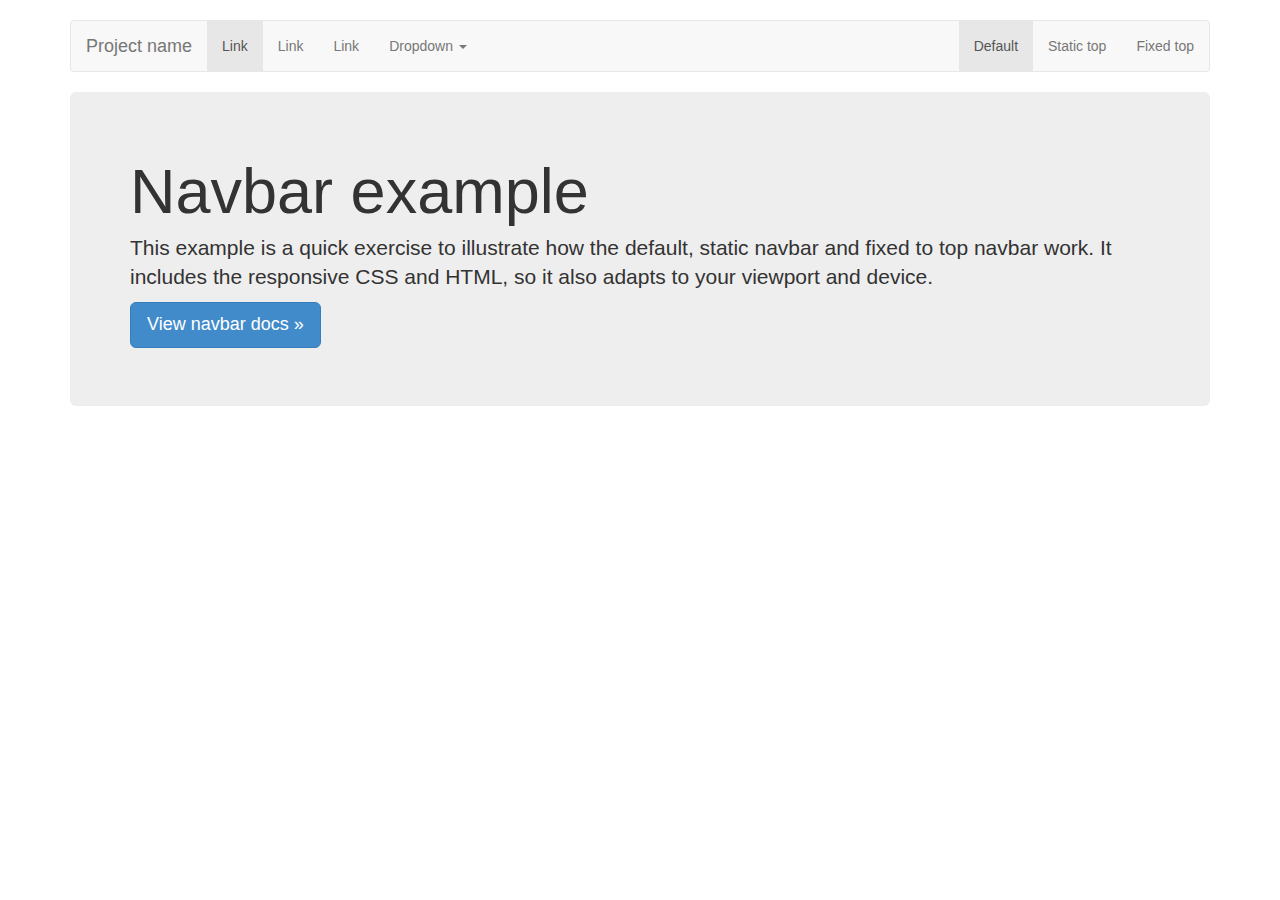
<file: bower_components/sass-bootstrap/examples/navbar/index.html>
<!DOCTYPE html>
<html lang="en">
  <head>
    <meta charset="utf-8">
    <meta http-equiv="X-UA-Compatible" content="IE=edge">
    <meta name="viewport" content="width=device-width, initial-scale=1.0">
    <meta name="description" content="">
    <meta name="author" content="">
    <link rel="shortcut icon" href="../../docs-assets/ico/favicon.png">

    <title>Navbar Template for Bootstrap</title>

    <!-- Bootstrap core CSS -->
    <link href="../../dist/css/bootstrap.css" rel="stylesheet">

    <!-- Custom styles for this template -->
    <link href="navbar.css" rel="stylesheet">

    <!-- Just for debugging purposes. Don't actually copy this line! -->
    <!--[if lt IE 9]><script src="../../docs-assets/js/ie8-responsive-file-warning.js"></script><![endif]-->

    <!-- HTML5 shim and Respond.js IE8 support of HTML5 elements and media queries -->
    <!--[if lt IE 9]>
      <script src="https://oss.maxcdn.com/libs/html5shiv/3.7.0/html5shiv.js"></script>
      <script src="https://oss.maxcdn.com/libs/respond.js/1.3.0/respond.min.js"></script>
    <![endif]-->
  </head>

  <body>

    <div class="container">

      <!-- Static navbar -->
      <div class="navbar navbar-default" role="navigation">
        <div class="navbar-header">
          <button type="button" class="navbar-toggle" data-toggle="collapse" data-target=".navbar-collapse">
            <span class="sr-only">Toggle navigation</span>
            <span class="icon-bar"></span>
            <span class="icon-bar"></span>
            <span class="icon-bar"></span>
          </button>
          <a class="navbar-brand" href="#">Project name</a>
        </div>
        <div class="navbar-collapse collapse">
          <ul class="nav navbar-nav">
            <li class="active"><a href="#">Link</a></li>
            <li><a href="#">Link</a></li>
            <li><a href="#">Link</a></li>
            <li class="dropdown">
              <a href="#" class="dropdown-toggle" data-toggle="dropdown">Dropdown <b class="caret"></b></a>
              <ul class="dropdown-menu">
                <li><a href="#">Action</a></li>
                <li><a href="#">Another action</a></li>
                <li><a href="#">Something else here</a></li>
                <li class="divider"></li>
                <li class="dropdown-header">Nav header</li>
                <li><a href="#">Separated link</a></li>
                <li><a href="#">One more separated link</a></li>
              </ul>
            </li>
          </ul>
          <ul class="nav navbar-nav navbar-right">
            <li class="active"><a href="./">Default</a></li>
            <li><a href="../navbar-static-top/">Static top</a></li>
            <li><a href="../navbar-fixed-top/">Fixed top</a></li>
          </ul>
        </div><!--/.nav-collapse -->
      </div>

      <!-- Main component for a primary marketing message or call to action -->
      <div class="jumbotron">
        <h1>Navbar example</h1>
        <p>This example is a quick exercise to illustrate how the default, static navbar and fixed to top navbar work. It includes the responsive CSS and HTML, so it also adapts to your viewport and device.</p>
        <p>
          <a class="btn btn-lg btn-primary" href="../../components/#navbar" role="button">View navbar docs &raquo;</a>
        </p>
      </div>

    </div> <!-- /container -->


    <!-- Bootstrap core JavaScript
    ================================================== -->
    <!-- Placed at the end of the document so the pages load faster -->
    <script src="https://code.jquery.com/jquery-1.10.2.min.js"></script>
    <script src="../../dist/js/bootstrap.min.js"></script>
  </body>
</html>
</file>
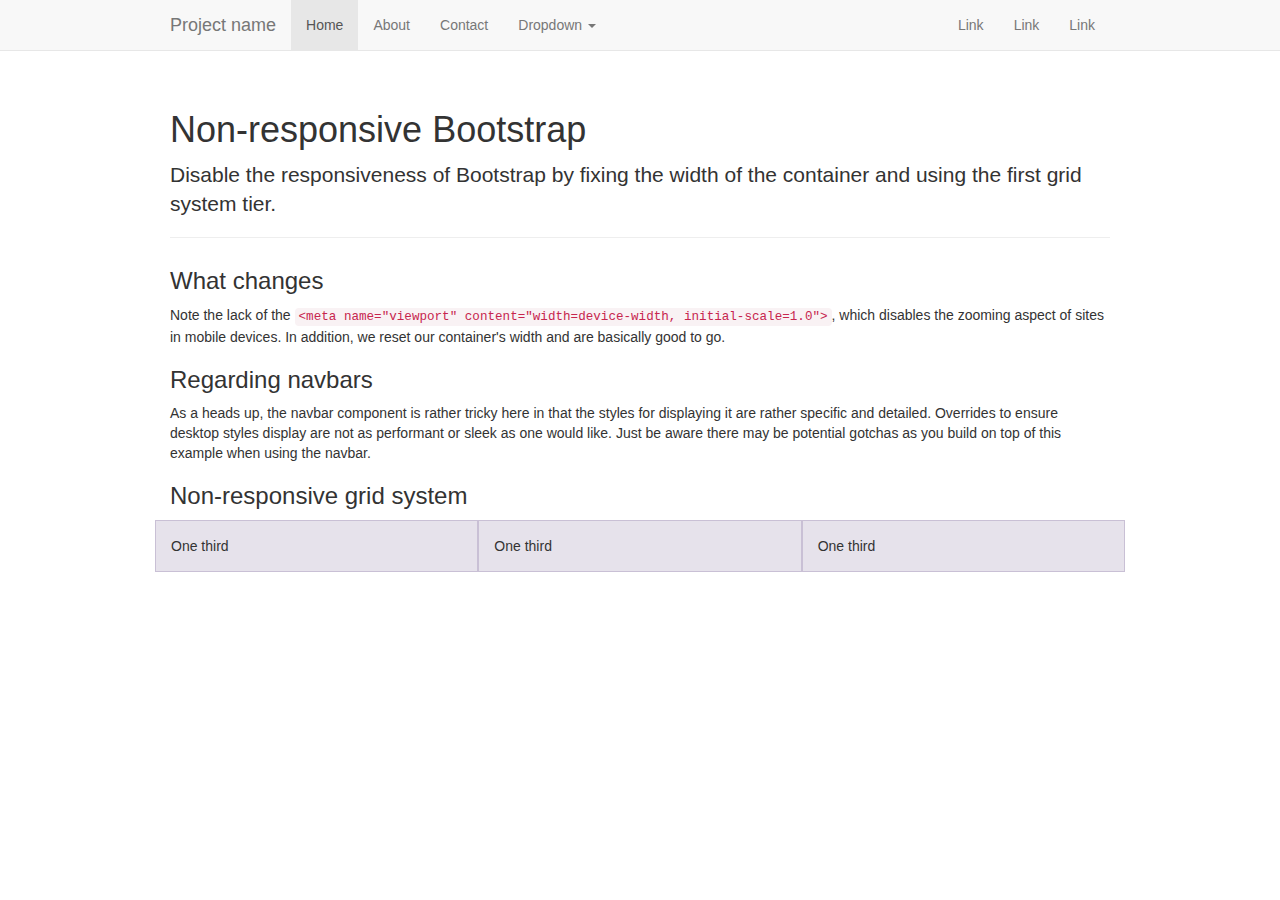
<file: bower_components/sass-bootstrap/examples/non-responsive/index.html>
<!DOCTYPE html>
<html lang="en">
  <head>
    <meta charset="utf-8">
    <meta http-equiv="X-UA-Compatible" content="IE=edge">
    <meta name="description" content="">
    <meta name="author" content="">

    <!-- Note there is no responsive meta tag here -->

    <link rel="shortcut icon" href="../../docs-assets/ico/favicon.png">

    <title>Non-responsive Template for Bootstrap</title>

    <!-- Bootstrap core CSS -->
    <link href="../../dist/css/bootstrap.css" rel="stylesheet">

    <!-- Custom styles for this template -->
    <link href="non-responsive.css" rel="stylesheet">

    <!-- Just for debugging purposes. Don't actually copy this line! -->
    <!--[if lt IE 9]><script src="../../docs-assets/js/ie8-responsive-file-warning.js"></script><![endif]-->

    <!-- HTML5 shim and Respond.js IE8 support of HTML5 elements and media queries -->
    <!--[if lt IE 9]>
      <script src="https://oss.maxcdn.com/libs/html5shiv/3.7.0/html5shiv.js"></script>
      <script src="https://oss.maxcdn.com/libs/respond.js/1.3.0/respond.min.js"></script>
    <![endif]-->
  </head>

  <body>

    <!-- Fixed navbar -->
    <div class="navbar navbar-default navbar-fixed-top" role="navigation">
      <div class="container">
        <div class="navbar-header">
          <button type="button" class="navbar-toggle" data-toggle="collapse" data-target=".navbar-collapse">
            <span class="sr-only">Toggle navigation</span>
            <span class="icon-bar"></span>
            <span class="icon-bar"></span>
            <span class="icon-bar"></span>
          </button>
          <a class="navbar-brand" href="#">Project name</a>
        </div>
        <div class="navbar-collapse collapse">
          <ul class="nav navbar-nav">
            <li class="active"><a href="#">Home</a></li>
            <li><a href="#about">About</a></li>
            <li><a href="#contact">Contact</a></li>
            <li class="dropdown">
              <a href="#" class="dropdown-toggle" data-toggle="dropdown">Dropdown <b class="caret"></b></a>
              <ul class="dropdown-menu">
                <li><a href="#">Action</a></li>
                <li><a href="#">Another action</a></li>
                <li><a href="#">Something else here</a></li>
                <li class="divider"></li>
                <li class="dropdown-header">Nav header</li>
                <li><a href="#">Separated link</a></li>
                <li><a href="#">One more separated link</a></li>
              </ul>
            </li>
          </ul>
          <ul class="nav navbar-nav navbar-right">
            <li><a href="#">Link</a></li>
            <li><a href="#">Link</a></li>
            <li><a href="#">Link</a></li>
          </ul>
        </div><!--/.nav-collapse -->
      </div>
    </div>

    <div class="container">

      <div class="page-header">
        <h1>Non-responsive Bootstrap</h1>
        <p class="lead">Disable the responsiveness of Bootstrap by fixing the width of the container and using the first grid system tier.</p>
      </div>

      <h3>What changes</h3>
      <p>Note the lack of the <code>&lt;meta name="viewport" content="width=device-width, initial-scale=1.0"&gt;</code>, which disables the zooming aspect of sites in mobile devices. In addition, we reset our container's width and are basically good to go.</p>

      <h3>Regarding navbars</h3>
      <p>As a heads up, the navbar component is rather tricky here in that the styles for displaying it are rather specific and detailed. Overrides to ensure desktop styles display are not as performant or sleek as one would like. Just be aware there may be potential gotchas as you build on top of this example when using the navbar.</p>

      <h3>Non-responsive grid system</h3>
      <div class="row">
        <div class="col-xs-4">One third</div>
        <div class="col-xs-4">One third</div>
        <div class="col-xs-4">One third</div>
      </div>

    </div> <!-- /container -->


    <!-- Bootstrap core JavaScript
    ================================================== -->
    <!-- Placed at the end of the document so the pages load faster -->
    <script src="https://code.jquery.com/jquery-1.10.2.min.js"></script>
    <script src="../../dist/js/bootstrap.min.js"></script>
  </body>
</html>
</file>
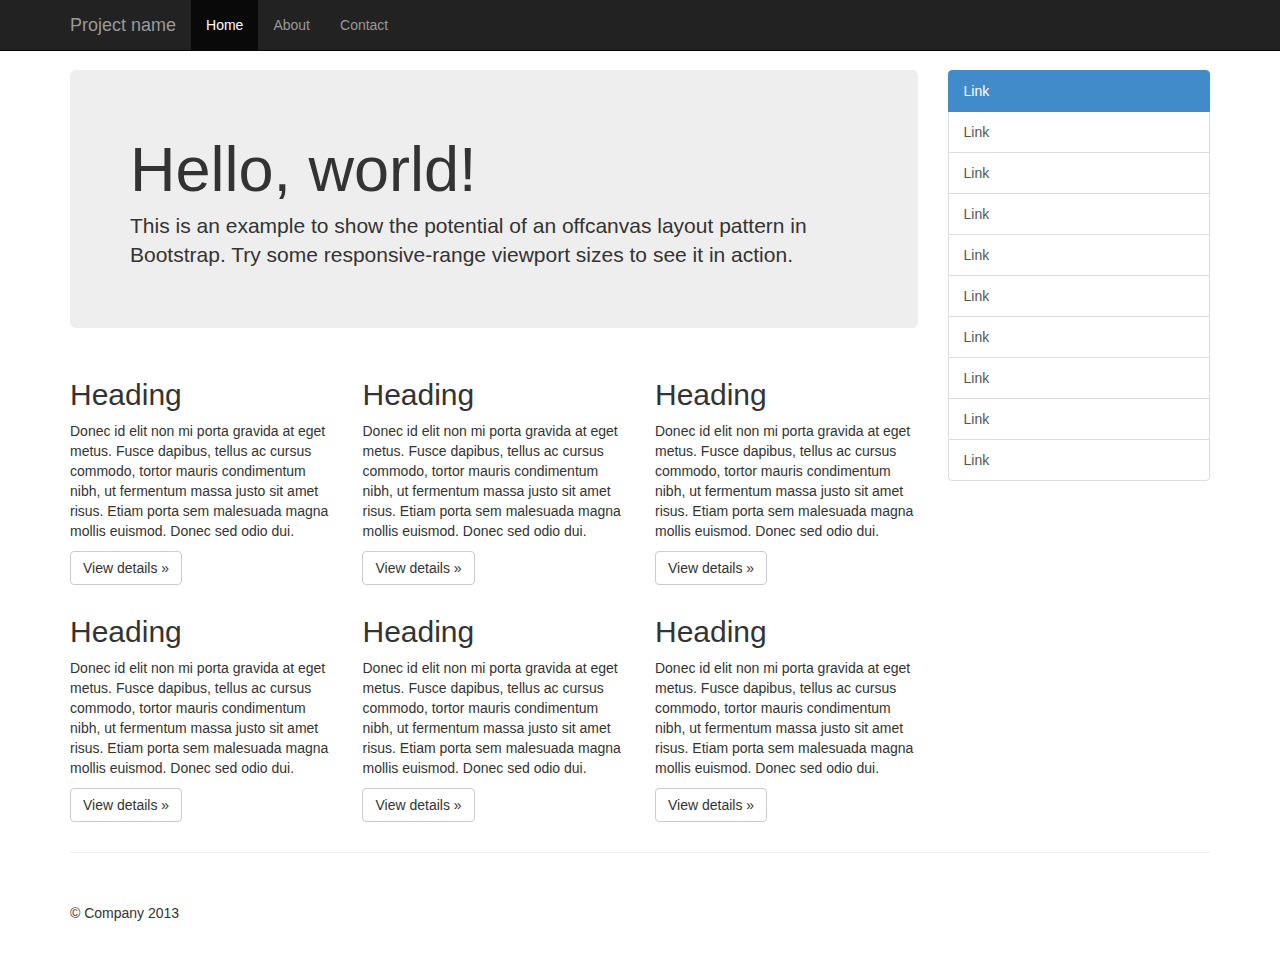
<file: bower_components/sass-bootstrap/examples/offcanvas/index.html>
<!DOCTYPE html>
<html lang="en">
  <head>
    <meta charset="utf-8">
    <meta http-equiv="X-UA-Compatible" content="IE=edge">
    <meta name="viewport" content="width=device-width, initial-scale=1.0">
    <meta name="description" content="">
    <meta name="author" content="">
    <link rel="shortcut icon" href="../../docs-assets/ico/favicon.png">

    <title>Off Canvas Template for Bootstrap</title>

    <!-- Bootstrap core CSS -->
    <link href="../../dist/css/bootstrap.min.css" rel="stylesheet">

    <!-- Custom styles for this template -->
    <link href="offcanvas.css" rel="stylesheet">

    <!-- Just for debugging purposes. Don't actually copy this line! -->
    <!--[if lt IE 9]><script src="../../docs-assets/js/ie8-responsive-file-warning.js"></script><![endif]-->

    <!-- HTML5 shim and Respond.js IE8 support of HTML5 elements and media queries -->
    <!--[if lt IE 9]>
      <script src="https://oss.maxcdn.com/libs/html5shiv/3.7.0/html5shiv.js"></script>
      <script src="https://oss.maxcdn.com/libs/respond.js/1.3.0/respond.min.js"></script>
    <![endif]-->
  </head>

  <body>
    <div class="navbar navbar-fixed-top navbar-inverse" role="navigation">
      <div class="container">
        <div class="navbar-header">
          <button type="button" class="navbar-toggle" data-toggle="collapse" data-target=".navbar-collapse">
            <span class="sr-only">Toggle navigation</span>
            <span class="icon-bar"></span>
            <span class="icon-bar"></span>
            <span class="icon-bar"></span>
          </button>
          <a class="navbar-brand" href="#">Project name</a>
        </div>
        <div class="collapse navbar-collapse">
          <ul class="nav navbar-nav">
            <li class="active"><a href="#">Home</a></li>
            <li><a href="#about">About</a></li>
            <li><a href="#contact">Contact</a></li>
          </ul>
        </div><!-- /.nav-collapse -->
      </div><!-- /.container -->
    </div><!-- /.navbar -->

    <div class="container">

      <div class="row row-offcanvas row-offcanvas-right">

        <div class="col-xs-12 col-sm-9">
          <p class="pull-right visible-xs">
            <button type="button" class="btn btn-primary btn-xs" data-toggle="offcanvas">Toggle nav</button>
          </p>
          <div class="jumbotron">
            <h1>Hello, world!</h1>
            <p>This is an example to show the potential of an offcanvas layout pattern in Bootstrap. Try some responsive-range viewport sizes to see it in action.</p>
          </div>
          <div class="row">
            <div class="col-6 col-sm-6 col-lg-4">
              <h2>Heading</h2>
              <p>Donec id elit non mi porta gravida at eget metus. Fusce dapibus, tellus ac cursus commodo, tortor mauris condimentum nibh, ut fermentum massa justo sit amet risus. Etiam porta sem malesuada magna mollis euismod. Donec sed odio dui. </p>
              <p><a class="btn btn-default" href="#" role="button">View details &raquo;</a></p>
            </div><!--/span-->
            <div class="col-6 col-sm-6 col-lg-4">
              <h2>Heading</h2>
              <p>Donec id elit non mi porta gravida at eget metus. Fusce dapibus, tellus ac cursus commodo, tortor mauris condimentum nibh, ut fermentum massa justo sit amet risus. Etiam porta sem malesuada magna mollis euismod. Donec sed odio dui. </p>
              <p><a class="btn btn-default" href="#" role="button">View details &raquo;</a></p>
            </div><!--/span-->
            <div class="col-6 col-sm-6 col-lg-4">
              <h2>Heading</h2>
              <p>Donec id elit non mi porta gravida at eget metus. Fusce dapibus, tellus ac cursus commodo, tortor mauris condimentum nibh, ut fermentum massa justo sit amet risus. Etiam porta sem malesuada magna mollis euismod. Donec sed odio dui. </p>
              <p><a class="btn btn-default" href="#" role="button">View details &raquo;</a></p>
            </div><!--/span-->
            <div class="col-6 col-sm-6 col-lg-4">
              <h2>Heading</h2>
              <p>Donec id elit non mi porta gravida at eget metus. Fusce dapibus, tellus ac cursus commodo, tortor mauris condimentum nibh, ut fermentum massa justo sit amet risus. Etiam porta sem malesuada magna mollis euismod. Donec sed odio dui. </p>
              <p><a class="btn btn-default" href="#" role="button">View details &raquo;</a></p>
            </div><!--/span-->
            <div class="col-6 col-sm-6 col-lg-4">
              <h2>Heading</h2>
              <p>Donec id elit non mi porta gravida at eget metus. Fusce dapibus, tellus ac cursus commodo, tortor mauris condimentum nibh, ut fermentum massa justo sit amet risus. Etiam porta sem malesuada magna mollis euismod. Donec sed odio dui. </p>
              <p><a class="btn btn-default" href="#" role="button">View details &raquo;</a></p>
            </div><!--/span-->
            <div class="col-6 col-sm-6 col-lg-4">
              <h2>Heading</h2>
              <p>Donec id elit non mi porta gravida at eget metus. Fusce dapibus, tellus ac cursus commodo, tortor mauris condimentum nibh, ut fermentum massa justo sit amet risus. Etiam porta sem malesuada magna mollis euismod. Donec sed odio dui. </p>
              <p><a class="btn btn-default" href="#" role="button">View details &raquo;</a></p>
            </div><!--/span-->
          </div><!--/row-->
        </div><!--/span-->

        <div class="col-xs-6 col-sm-3 sidebar-offcanvas" id="sidebar" role="navigation">
          <div class="list-group">
            <a href="#" class="list-group-item active">Link</a>
            <a href="#" class="list-group-item">Link</a>
            <a href="#" class="list-group-item">Link</a>
            <a href="#" class="list-group-item">Link</a>
            <a href="#" class="list-group-item">Link</a>
            <a href="#" class="list-group-item">Link</a>
            <a href="#" class="list-group-item">Link</a>
            <a href="#" class="list-group-item">Link</a>
            <a href="#" class="list-group-item">Link</a>
            <a href="#" class="list-group-item">Link</a>
          </div>
        </div><!--/span-->
      </div><!--/row-->

      <hr>

      <footer>
        <p>&copy; Company 2013</p>
      </footer>

    </div><!--/.container-->



    <!-- Bootstrap core JavaScript
    ================================================== -->
    <!-- Placed at the end of the document so the pages load faster -->
    <script src="https://code.jquery.com/jquery-1.10.2.min.js"></script>
    <script src="../../dist/js/bootstrap.min.js"></script>
    <script src="offcanvas.js"></script>
  </body>
</html>
</file>
<file: bower_components/es5-shim/tests/lib/jasmine.css>
body {
  font-family: "Helvetica Neue Light", "Lucida Grande", "Calibri", "Arial", sans-serif;
}


.jasmine_reporter a:visited, .jasmine_reporter a {
  color: #303; 
}

.jasmine_reporter a:hover, .jasmine_reporter a:active {
  color: blue; 
}

.run_spec {
  float:right;
  padding-right: 5px;
  font-size: .8em;
  text-decoration: none;
}

.jasmine_reporter {
  margin: 0 5px;
}

.banner {
  color: #303;
  background-color: #fef;
  padding: 5px;
}

.logo {
  float: left;
  font-size: 1.1em;
  padding-left: 5px;
}

.logo .version {
  font-size: .6em;
  padding-left: 1em;
}

.runner.running {
  background-color: yellow;
}


.options {
  text-align: right;
  font-size: .8em;
}




.suite {
  border: 1px outset gray;
  margin: 5px 0;
  padding-left: 1em;
}

.suite .suite {
  margin: 5px; 
}

.suite.passed {
  background-color: #dfd;
}

.suite.failed {
  background-color: #fdd;
}

.spec {
  margin: 5px;
  padding-left: 1em;
  clear: both;
}

.spec.failed, .spec.passed, .spec.skipped {
  padding-bottom: 5px;
  border: 1px solid gray;
}

.spec.failed {
  background-color: #fbb;
  border-color: red;
}

.spec.passed {
  background-color: #bfb;
  border-color: green;
}

.spec.skipped {
  background-color: #bbb;
}

.messages {
  border-left: 1px dashed gray;
  padding-left: 1em;
  padding-right: 1em;
}

.passed {
  background-color: #cfc;
  display: none;
}

.failed {
  background-color: #fbb;
}

.skipped {
  color: #777;
  background-color: #eee;
  display: none;
}


/*.resultMessage {*/
  /*white-space: pre;*/
/*}*/

.resultMessage span.result {
  display: block;
  line-height: 2em;
  color: black;
}

.resultMessage .mismatch {
  color: black;
}

.stackTrace {
  white-space: pre;
  font-size: .8em;
  margin-left: 10px;
  max-height: 5em;
  overflow: auto;
  border: 1px inset red;
  padding: 1em;
  background: #eef;
}

.finished-at {
  padding-left: 1em;
  font-size: .6em;
}

.show-passed .passed,
.show-skipped .skipped {
  display: block;
}


#jasmine_content {
  position:fixed;
  right: 100%;
}

.runner {
  border: 1px solid gray;
  display: block;
  margin: 5px 0;
  padding: 2px 0 2px 10px;
}
</file>
<file: bower_components/sass-bootstrap/examples/carousel/carousel.css>
/* GLOBAL STYLES
-------------------------------------------------- */
/* Padding below the footer and lighter body text */

body {
  padding-bottom: 40px;
  color: #5a5a5a;
}



/* CUSTOMIZE THE NAVBAR
-------------------------------------------------- */

/* Special class on .container surrounding .navbar, used for positioning it into place. */
.navbar-wrapper {
  position: absolute;
  top: 0;
  left: 0;
  right: 0;
  z-index: 20;
}

/* Flip around the padding for proper display in narrow viewports */
.navbar-wrapper .container {
  padding-left: 0;
  padding-right: 0;
}
.navbar-wrapper .navbar {
  padding-left: 15px;
  padding-right: 15px;
}


/* CUSTOMIZE THE CAROUSEL
-------------------------------------------------- */

/* Carousel base class */
.carousel {
  height: 500px;
  margin-bottom: 60px;
}
/* Since positioning the image, we need to help out the caption */
.carousel-caption {
  z-index: 10;
}

/* Declare heights because of positioning of img element */
.carousel .item {
  height: 500px;
  background-color: #777;
}
.carousel-inner > .item > img {
  position: absolute;
  top: 0;
  left: 0;
  min-width: 100%;
  height: 500px;
}



/* MARKETING CONTENT
-------------------------------------------------- */

/* Pad the edges of the mobile views a bit */
.marketing {
  padding-left: 15px;
  padding-right: 15px;
}

/* Center align the text within the three columns below the carousel */
.marketing .col-lg-4 {
  text-align: center;
  margin-bottom: 20px;
}
.marketing h2 {
  font-weight: normal;
}
.marketing .col-lg-4 p {
  margin-left: 10px;
  margin-right: 10px;
}


/* Featurettes
------------------------- */

.featurette-divider {
  margin: 80px 0; /* Space out the Bootstrap <hr> more */
}

/* Thin out the marketing headings */
.featurette-heading {
  font-weight: 300;
  line-height: 1;
  letter-spacing: -1px;
}



/* RESPONSIVE CSS
-------------------------------------------------- */

@media (min-width: 768px) {

  /* Remove the edge padding needed for mobile */
  .marketing {
    padding-left: 0;
    padding-right: 0;
  }

  /* Navbar positioning foo */
  .navbar-wrapper {
    margin-top: 20px;
  }
  .navbar-wrapper .container {
    padding-left:  15px;
    padding-right: 15px;
  }
  .navbar-wrapper .navbar {
    padding-left:  0;
    padding-right: 0;
  }

  /* The navbar becomes detached from the top, so we round the corners */
  .navbar-wrapper .navbar {
    border-radius: 4px;
  }

  /* Bump up size of carousel content */
  .carousel-caption p {
    margin-bottom: 20px;
    font-size: 21px;
    line-height: 1.4;
  }

  .featurette-heading {
    font-size: 50px;
  }

}

@media (min-width: 992px) {
  .featurette-heading {
    margin-top: 120px;
  }
}
</file>
<file: bower_components/sass-bootstrap/examples/grid/grid.css>
.container {
  padding-left: 15px;
  padding-right: 15px;
}

h4 {
  margin-top: 25px;
}
.row {
  margin-bottom: 20px;
}
.row .row {
  margin-top: 10px;
  margin-bottom: 0;
}
[class*="col-"] {
  padding-top: 15px;
  padding-bottom: 15px;
  background-color: #eee;
  border: 1px solid #ddd;
  background-color: rgba(86,61,124,.15);
  border: 1px solid rgba(86,61,124,.2);
}

hr {
  margin-top: 40px;
  margin-bottom: 40px;
}
</file>
<file: bower_components/sass-bootstrap/examples/jumbotron-narrow/jumbotron-narrow.css>
/* Space out content a bit */
body {
  padding-top: 20px;
  padding-bottom: 20px;
}

/* Everything but the jumbotron gets side spacing for mobile first views */
.header,
.marketing,
.footer {
  padding-left: 15px;
  padding-right: 15px;
}

/* Custom page header */
.header {
  border-bottom: 1px solid #e5e5e5;
}
/* Make the masthead heading the same height as the navigation */
.header h3 {
  margin-top: 0;
  margin-bottom: 0;
  line-height: 40px;
  padding-bottom: 19px;
}

/* Custom page footer */
.footer {
  padding-top: 19px;
  color: #777;
  border-top: 1px solid #e5e5e5;
}

/* Customize container */
@media (min-width: 768px) {
  .container {
    max-width: 730px;
  }
}
.container-narrow > hr {
  margin: 30px 0;
}

/* Main marketing message and sign up button */
.jumbotron {
  text-align: center;
  border-bottom: 1px solid #e5e5e5;
}
.jumbotron .btn {
  font-size: 21px;
  padding: 14px 24px;
}

/* Supporting marketing content */
.marketing {
  margin: 40px 0;
}
.marketing p + h4 {
  margin-top: 28px;
}

/* Responsive: Portrait tablets and up */
@media screen and (min-width: 768px) {
  /* Remove the padding we set earlier */
  .header,
  .marketing,
  .footer {
    padding-left: 0;
    padding-right: 0;
  }
  /* Space out the masthead */
  .header {
    margin-bottom: 30px;
  }
  /* Remove the bottom border on the jumbotron for visual effect */
  .jumbotron {
    border-bottom: 0;
  }
}
</file>
<file: bower_components/sass-bootstrap/examples/jumbotron/jumbotron.css>
/* Move down content because we have a fixed navbar that is 50px tall */
body {
  padding-top: 50px;
  padding-bottom: 20px;
}
</file>
<file: bower_components/sass-bootstrap/examples/justified-nav/justified-nav.css>
body {
  padding-top: 20px;
}

.footer {
  border-top: 1px solid #eee;
  margin-top: 40px;
  padding-top: 40px;
  padding-bottom: 40px;
}

/* Main marketing message and sign up button */
.jumbotron {
  text-align: center;
  background-color: transparent;
}
.jumbotron .btn {
  font-size: 21px;
  padding: 14px 24px;
}

/* Customize the nav-justified links to be fill the entire space of the .navbar */

.nav-justified {
  background-color: #eee;
  border-radius: 5px;
  border: 1px solid #ccc;
}
.nav-justified > li > a {
  margin-bottom: 0;
  padding-top: 15px;
  padding-bottom: 15px;
  color: #777;
  font-weight: bold;
  text-align: center;
  border-bottom: 1px solid #d5d5d5;
  background-color: #e5e5e5; /* Old browsers */
  background-repeat: repeat-x; /* Repeat the gradient */
  background-image: -moz-linear-gradient(top, #f5f5f5 0%, #e5e5e5 100%); /* FF3.6+ */
  background-image: -webkit-gradient(linear, left top, left bottom, color-stop(0%,#f5f5f5), color-stop(100%,#e5e5e5)); /* Chrome,Safari4+ */
  background-image: -webkit-linear-gradient(top, #f5f5f5 0%,#e5e5e5 100%); /* Chrome 10+,Safari 5.1+ */
  background-image: -o-linear-gradient(top, #f5f5f5 0%,#e5e5e5 100%); /* Opera 11.10+ */
  filter: progid:DXImageTransform.Microsoft.gradient( startColorstr='#f5f5f5', endColorstr='#e5e5e5',GradientType=0 ); /* IE6-9 */
  background-image: linear-gradient(top, #f5f5f5 0%,#e5e5e5 100%); /* W3C */
}
.nav-justified > .active > a,
.nav-justified > .active > a:hover,
.nav-justified > .active > a:focus {
  background-color: #ddd;
  background-image: none;
  box-shadow: inset 0 3px 7px rgba(0,0,0,.15);
}
.nav-justified > li:first-child > a {
  border-radius: 5px 5px 0 0;
}
.nav-justified > li:last-child > a {
  border-bottom: 0;
  border-radius: 0 0 5px 5px;
}

@media (min-width: 768px) {
  .nav-justified {
    max-height: 52px;
  }
  .nav-justified > li > a {
    border-left: 1px solid #fff;
    border-right: 1px solid #d5d5d5;
  }
  .nav-justified > li:first-child > a {
    border-left: 0;
    border-radius: 5px 0 0 5px;
  }
  .nav-justified > li:last-child > a {
    border-radius: 0 5px 5px 0;
    border-right: 0;
  }
}

/* Responsive: Portrait tablets and up */
@media screen and (min-width: 768px) {
  /* Remove the padding we set earlier */
  .masthead,
  .marketing,
  .footer {
    padding-left: 0;
    padding-right: 0;
  }
}
</file>
<file: bower_components/sass-bootstrap/examples/navbar-fixed-top/navbar-fixed-top.css>
body {
  min-height: 2000px;
  padding-top: 70px;
}
</file>
<file: bower_components/sass-bootstrap/examples/navbar-static-top/navbar-static-top.css>
body {
  min-height: 2000px;
}

.navbar-static-top {
  margin-bottom: 19px;
}
</file>
<file: bower_components/sass-bootstrap/examples/navbar/navbar.css>
body {
  padding-top: 20px;
  padding-bottom: 20px;
}

.navbar {
  margin-bottom: 20px;
}
</file>
<file: bower_components/sass-bootstrap/examples/non-responsive/non-responsive.css>
/* Template-specific stuff
 *
 * Customizations just for the template; these are not necessary for anything
 * with disabling the responsiveness.
 */

/* Account for fixed navbar */
body {
  padding-top: 70px;
  padding-bottom: 30px;
}

/* Finesse the page header spacing */
.page-header {
  margin-bottom: 30px;
}
.page-header .lead {
  margin-bottom: 10px;
}


/* Non-responsive overrides
 *
 * Utilitze the following CSS to disable the responsive-ness of the container,
 * grid system, and navbar.
 */

/* Reset the container */
.container {
  max-width: none !important;
  width: 970px;
}

/* Demonstrate the grids */
.col-xs-4 {
  padding-top: 15px;
  padding-bottom: 15px;
  background-color: #eee;
  border: 1px solid #ddd;
  background-color: rgba(86,61,124,.15);
  border: 1px solid rgba(86,61,124,.2);
}

.container .navbar-header,
.container .navbar-collapse {
  margin-right: 0;
  margin-left: 0;
}

/* Always float the navbar header */
.navbar-header {
  float: left;
}

/* Undo the collapsing navbar */
.navbar-collapse {
  display: block !important;
  height: auto !important;
  padding-bottom: 0;
  overflow: visible !important;
}

.navbar-toggle {
  display: none;
}

.navbar-brand {
  margin-left: -15px;
}

/* Always apply the floated nav */
.navbar-nav {
  float: left;
  margin: 0;
}
.navbar-nav > li {
  float: left;
}
.navbar-nav > li > a {
  padding: 15px;
}

/* Redeclare since we override the float above */
.navbar-nav.navbar-right {
  float: right;
}

/* Undo custom dropdowns */
.navbar .open .dropdown-menu {
  position: absolute;
  float: left;
  background-color: #fff;
  border: 1px solid #cccccc;
  border: 1px solid rgba(0, 0, 0, 0.15);
  border-width: 0 1px 1px;
  border-radius: 0 0 4px 4px;
  -webkit-box-shadow: 0 6px 12px rgba(0, 0, 0, 0.175);
          box-shadow: 0 6px 12px rgba(0, 0, 0, 0.175);
}
.navbar .open .dropdown-menu > li > a {
  color: #333;
}
.navbar .open .dropdown-menu > li > a:hover,
.navbar .open .dropdown-menu > li > a:focus,
.navbar .open .dropdown-menu > .active > a,
.navbar .open .dropdown-menu > .active > a:hover,
.navbar .open .dropdown-menu > .active > a:focus {
  color: #fff !important;
  background-color: #428bca !important;
}
.navbar .open .dropdown-menu > .disabled > a,
.navbar .open .dropdown-menu > .disabled > a:hover,
.navbar .open .dropdown-menu > .disabled > a:focus {
  color: #999 !important;
  background-color: transparent !important;
}
</file>
<file: bower_components/sass-bootstrap/examples/offcanvas/offcanvas.css>
/*
 * Style tweaks
 * --------------------------------------------------
 */
html {
  overflow-x: hidden; /* Prevent scroll on narrow devices */
}
body {
  padding-top: 70px;
}
footer {
  padding: 30px 0;
}

/*
 * Off Canvas
 * --------------------------------------------------
 */
@media screen and (max-width: 767px) {
  .row-offcanvas {
    position: relative;
    -webkit-transition: all 0.25s ease-out;
    -moz-transition: all 0.25s ease-out;
    transition: all 0.25s ease-out;
  }

  .row-offcanvas-right
  .sidebar-offcanvas {
    right: -50%; /* 6 columns */
  }

  .row-offcanvas-left
  .sidebar-offcanvas {
    left: -50%; /* 6 columns */
  }

  .row-offcanvas-right.active {
    right: 50%; /* 6 columns */
  }

  .row-offcanvas-left.active {
    left: 50%; /* 6 columns */
  }

  .sidebar-offcanvas {
    position: absolute;
    top: 0;
    width: 50%; /* 6 columns */
  }
}
</file>
